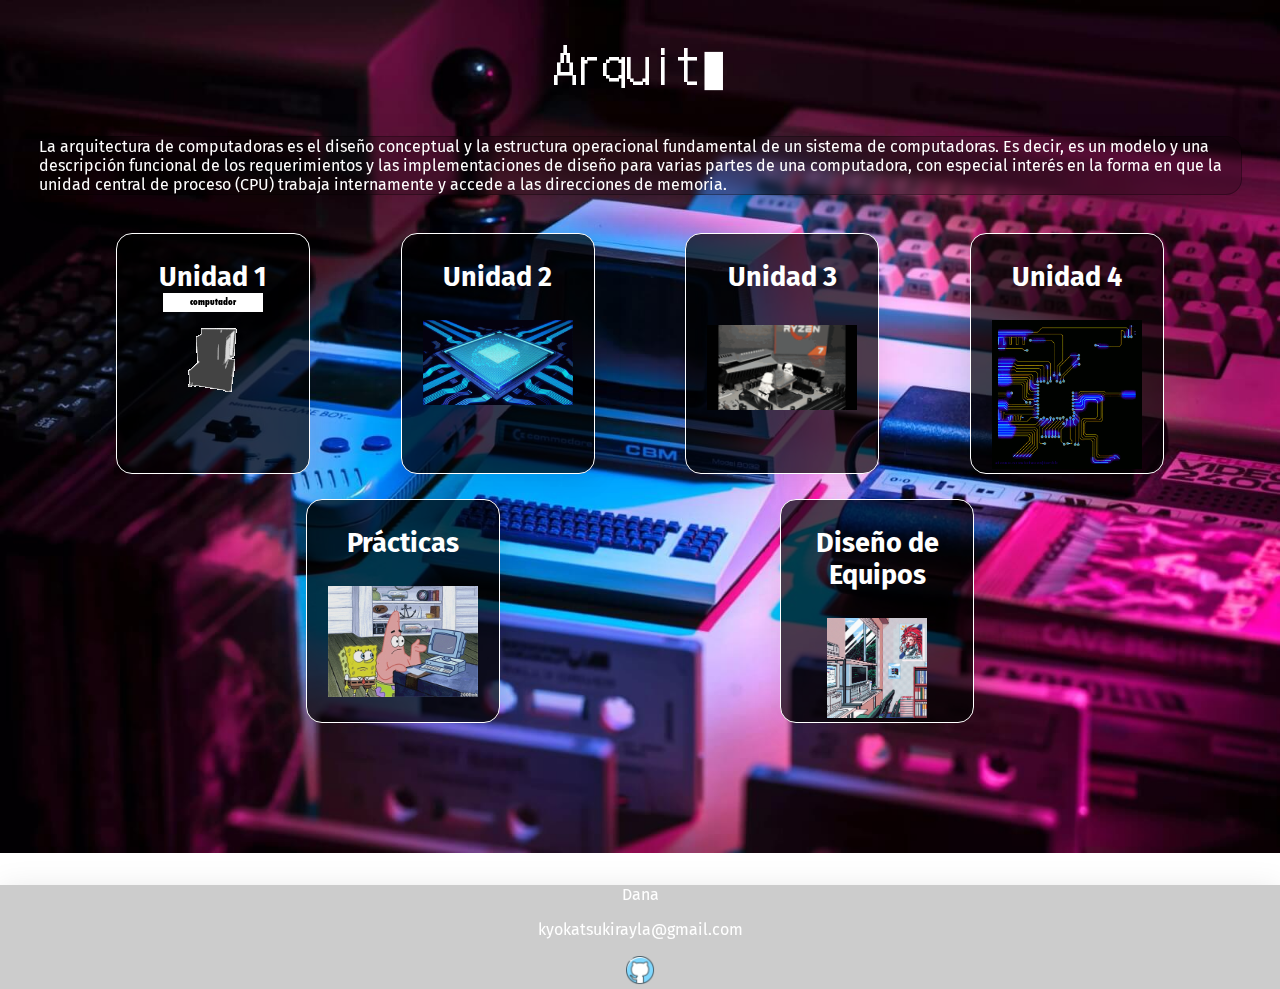
<file: index.html>
<!-- Esta es un página web para la materia de Arquitectura de computadoras que contendrá todos las unidades
    que se vieron en el curso
    Autor: Jorge Alberto Babun Muñoz-->
<!DOCTYPE html>
<html lang="es">
    <head>
        <meta charset="utf-8">
        <meta name="viewport" content="width=device-width, initial-scale=1.0"> 
        <title>Arquitectura de Computadoras</title>
        <link rel="manifest" crossorigin="use-credentials" href="site.webmanifest">
        <link rel="stylesheet" type="text/css" href="css/Style.css" media="screen">
        <link rel="preconnect" href="https://fonts.googleapis.com">
        <link rel="preconnect" href="https://fonts.gstatic.com" crossorigin>
        <link href="https://fonts.googleapis.com/css2?family=DotGothic16&family=Fira+Sans&family=Roboto&display=swap" rel="stylesheet">        
        <script src="js/script.js" defer> </script>
        <script src="https://ajax.googleapis.com/ajax/libs/jquery/3.6.3/jquery.min.js" defer></script>
        <link rel="apple-touch-icon" sizes="180x180" href="apple-touch-icon.png">
        <link rel="icon" type="image/png" sizes="32x32" href="favicon-32x32.png">
        <link rel="icon" type="image/png" sizes="16x16" href="favicon-16x16.png">
    </head>
    <body class="indexBg">
        <p class="websiteTitle" id="title">&emsp; </p>
        <p class="description">La arquitectura de computadoras es el diseño conceptual y la estructura operacional fundamental de un sistema de computadoras. Es decir, es un modelo y una descripción funcional de los requerimientos y las implementaciones de diseño para varias partes de una computadora, 
            con especial interés en la forma en que la unidad central de proceso (CPU) trabaja internamente y accede a las direcciones de memoria.  </p>
        <div class="flex-container" id="flexUn">
            <div class="unidad" onclick="location.href='html/unidad1.html'">
                <p class="subtitle">
                Unidad 1 <br>
                <img src="media/gif/computer-computador.gif">
            </div>
            <div class="unidad" onclick="location.href='html/unidad2.html'">
                <p class="subtitle">
                Unidad 2 <br>
                </p>
                <img src="media/gif/neuromorphic-chip-market.gif" width="150vw">
            </div>
            <div class="unidad" onclick="location.href='html/unidad3.html'">
                <p class="subtitle">
                Unidad 3 <br> <br>
                <img src="media/gif/ryzen-installing-lego.gif" width="150vw">
                </p>
            </div>
            <div class="unidad" onclick="location.href='html/unidad4.html'">
                <p class="subtitle">
                Unidad 4 
                </p>
                <img src="media/gif/giphy.gif" width="150vw">
            </div>
        </div>
        <div class="flex-container" id="flexUn">
            <div class="unidad" onclick="location.href='html/practicas.html'">
                <p class="subtitle">
                Prácticas
                </p>
                <img src="media/gif/giphy2.gif" width="150vw">
            </div>
            <div class="unidad" onclick="location.href='html/diseñoEq.html'">
                <p class="subtitle">
                Diseño de Equipos
                </p>
                <img src="media/gif/retrowave-retro.gif" width="100vw">
            </div>
        </div>
        <footer>
            <div class="footer"> 
                <p> Dana</p>
                <p> kyokatsukirayla@gmail.com</p>
                <img src="media/img/github.png" width="30vw" onclick="document.location.href='https://github.com/miubatwired'" style="cursor: pointer;">
            </div>
        </footer>
    </body>
</html>
</file>
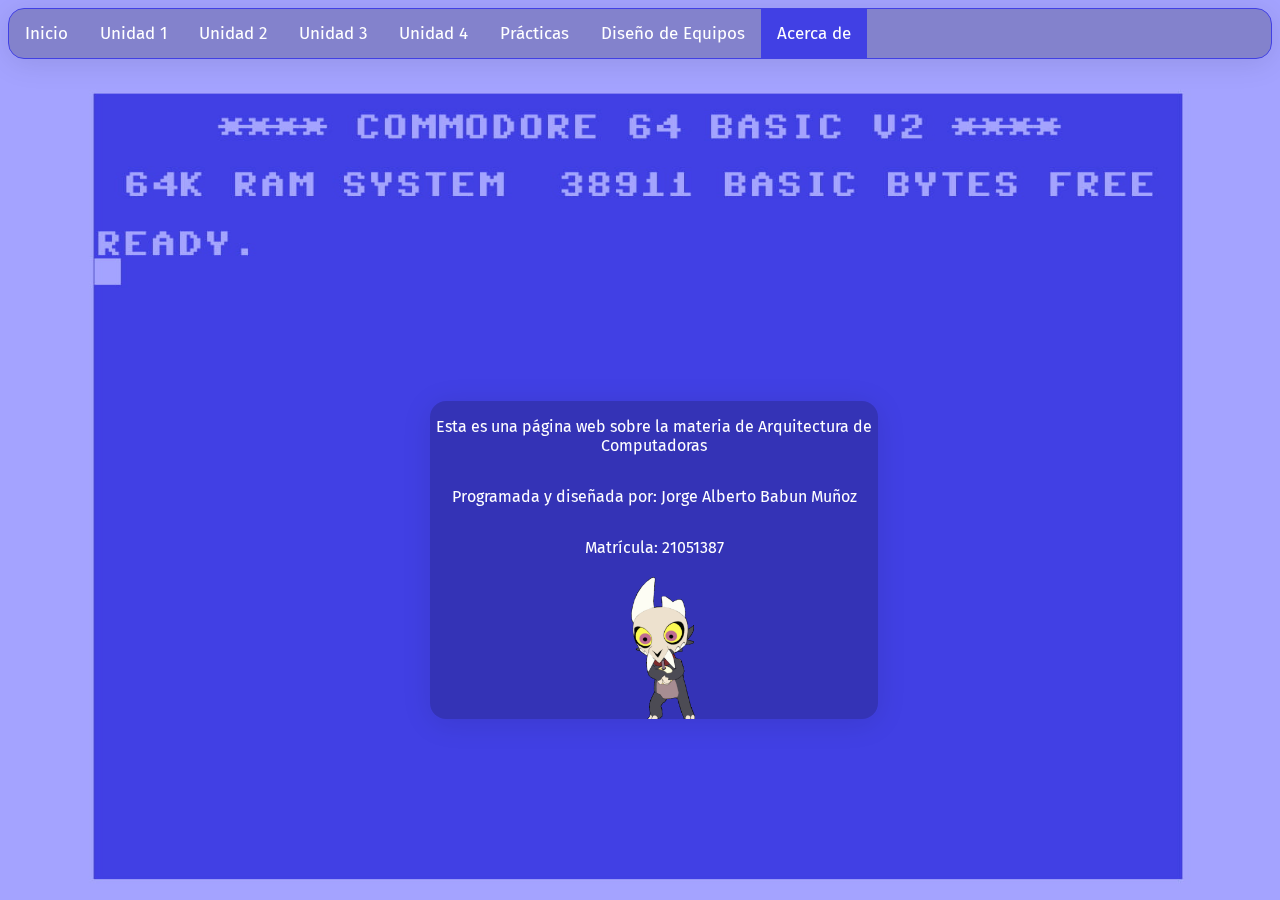
<file: html/about.html>
<!-- -->
<!DOCTYPE html>
<html>
    <head>
        <meta charset="UTF-8">
        <title> Unidad 3</title>
        <meta name="viewport" content="width=device-width, initial-scale=1.0">
        <link rel="stylesheet" type="text/css" href="../css/Style.css" media="screen">
        <link rel="stylesheet" href="https://cdnjs.cloudflare.com/ajax/libs/font-awesome/4.7.0/css/font-awesome.min.css">
        <link rel="preload" href="/media/img/Robo-Advisors2.jpg" as="image" fetchpriority="high">
        <link rel="prefetch" href="/media/img/Robo-Advisors.jpg" as="image" fetchpriority="high">
        <link rel="preconnect" href="https://fonts.googleapis.com">
        <link rel="preconnect" href="https://fonts.gstatic.com" crossorigin>
        <link href="https://fonts.googleapis.com/css2?family=Fira+Sans&family=IBM+Plex+Sans&display=swap" rel="stylesheet">
        <script src="https://ajax.googleapis.com/ajax/libs/jquery/3.6.3/jquery.min.js" defer></script>
        <script src="../js/script.js" defer> </script>
        <link rel="apple-touch-icon" sizes="180x180" href="/apple-touch-icon.png">
        <link rel="icon" type="image/png" sizes="32x32" href="/favicon-32x32.png">
        <link rel="icon" type="image/png" sizes="16x16" href="/favicon-16x16.png">
        <link rel="manifest" href="/site.webmanifest">
    </head>
    <body class="aboutBg">
        <!-- Barra de navegación-->
        <div class="topnav2" id="myTopnav">
            <a href="../index.html">Inicio</a>
            <a href="../html/unidad1.html">Unidad 1</a>
            <a href="../html/unidad2.html">Unidad 2</a>
            <a href="../html/unidad3.html">Unidad 3</a>
            <a href="../html/unidad4.html"> Unidad 4 </a>
            <a href="../html/practicas.html"> Prácticas </a>
            <a href="../html/diseñoEq.html"> Diseño de Equipos</a>
            <a class="active"> Acerca de</a>
            <a href="javascript:void(0);" class="icon" onclick="changeTopnav2()">
                <i class="fa fa-bars"></i>
            </a>
        </div>
        <div class="about">
            <p> Esta es una página web sobre la materia de Arquitectura de Computadoras</p>
            <p> Programada y diseñada por: Jorge Alberto Babun Muñoz</p>
            <p> Matrícula: 21051387</p>
            <img src="../media/img/funny-owl-house.gif" style="width:10vw;">
        </div>
    </body>
</html>
</file>
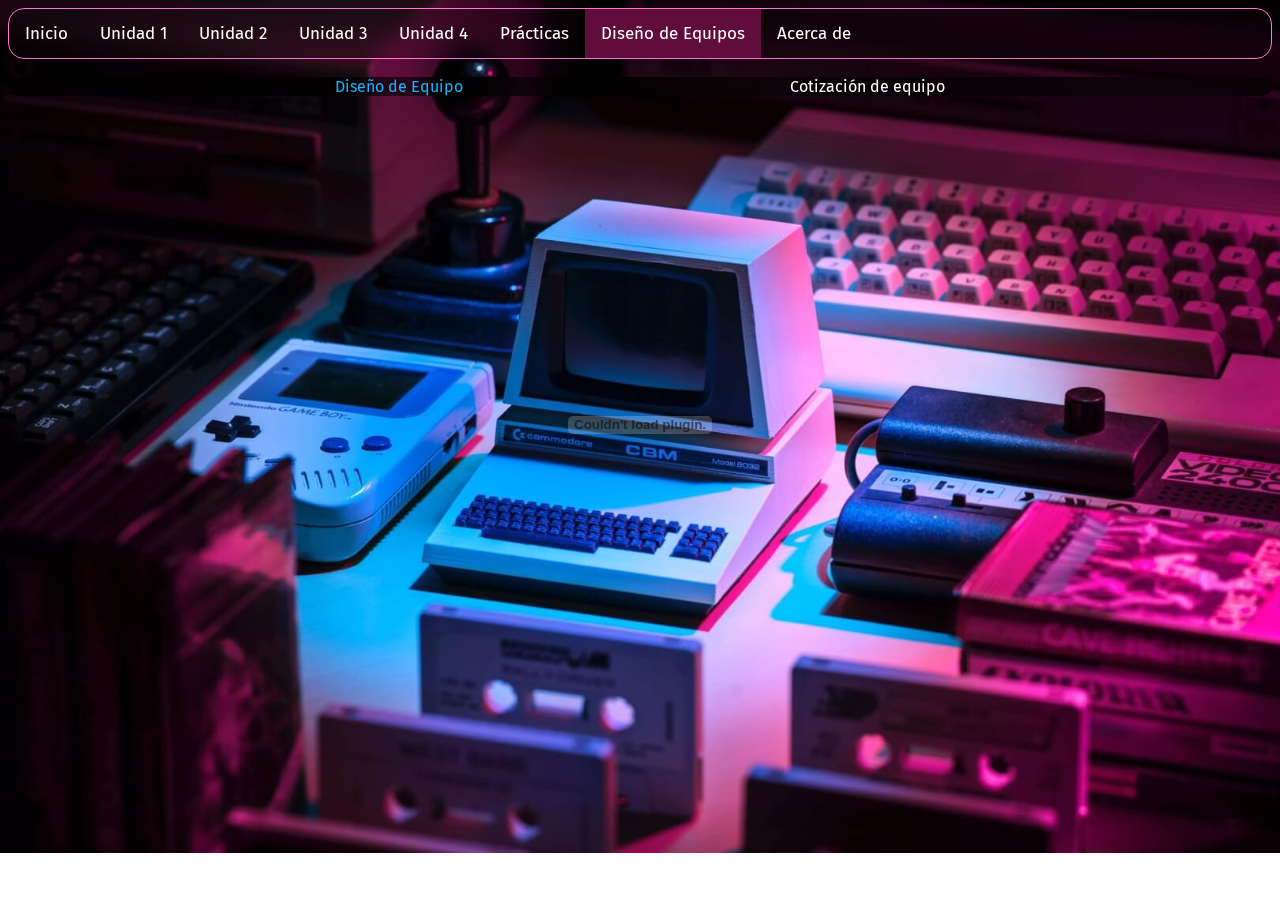
<file: html/diseñoEq.html>
<!-- -->
<!DOCTYPE html>
<html>
    <head>
        <meta charset="UTF-8">
        <title> Unidad 3</title>
        <meta name="viewport" content="width=device-width, initial-scale=1.0">
        <link rel="stylesheet" type="text/css" href="../css/Style.css" media="screen">
        <link rel="stylesheet" href="https://cdnjs.cloudflare.com/ajax/libs/font-awesome/4.7.0/css/font-awesome.min.css">
        <link rel="preload" href="/media/img/Robo-Advisors2.jpg" as="image" fetchpriority="high">
        <link rel="prefetch" href="/media/img/Robo-Advisors.jpg" as="image" fetchpriority="high">
        <link rel="preconnect" href="https://fonts.googleapis.com">
        <link rel="preconnect" href="https://fonts.gstatic.com" crossorigin>
        <link href="https://fonts.googleapis.com/css2?family=Fira+Sans&family=IBM+Plex+Sans&display=swap" rel="stylesheet">
        <script src="https://ajax.googleapis.com/ajax/libs/jquery/3.6.3/jquery.min.js" defer></script>
        <script src="../js/script.js" defer> </script>
        <link rel="apple-touch-icon" sizes="180x180" href="/apple-touch-icon.png">
        <link rel="icon" type="image/png" sizes="32x32" href="/favicon-32x32.png">
        <link rel="icon" type="image/png" sizes="16x16" href="/favicon-16x16.png">
        <link rel="manifest" href="/site.webmanifest">
    </head>
    <body class="contentBg">
        <!-- Barra de navegación-->
        <div class="topnav" id="myTopnav">
            <a href="../index.html">Inicio</a>
            <a href="../html/unidad1.html">Unidad 1</a>
            <a href="../html/unidad2.html">Unidad 2</a>
            <a href="../html/diseñoEq.html">Unidad 3</a>
            <a href="../html/unidad4.html"> Unidad 4 </a>
            <a href="../html/practicas.html"> Prácticas </a>
            <a class="active"> Diseño de Equipos</a>
            <a href="../html/about.html"> Acerca de</a>
            <a href="javascript:void(0);" class="icon" onclick="changeTopnav()">
                <i class="fa fa-bars"></i>
            </a>
        </div>
        <!-- Div que separa el indice y el texto-->
        <div class="navPracticas" id="practicasNav">
            <a class="activePract" onclick="setPractica(4);"> Diseño de Equipo </a>
            <a onclick="setPractica(5);">Cotización de equipo</a>
        </div>
        <div class="pdf"> 
            <embed type="application/pdf" src=
            "../pdf/Diseño de computadoras.pdf"
            width="1080px"
            height="630px" id="pdf">
            </embed>
        </div>
    </body>
</html>
</file>
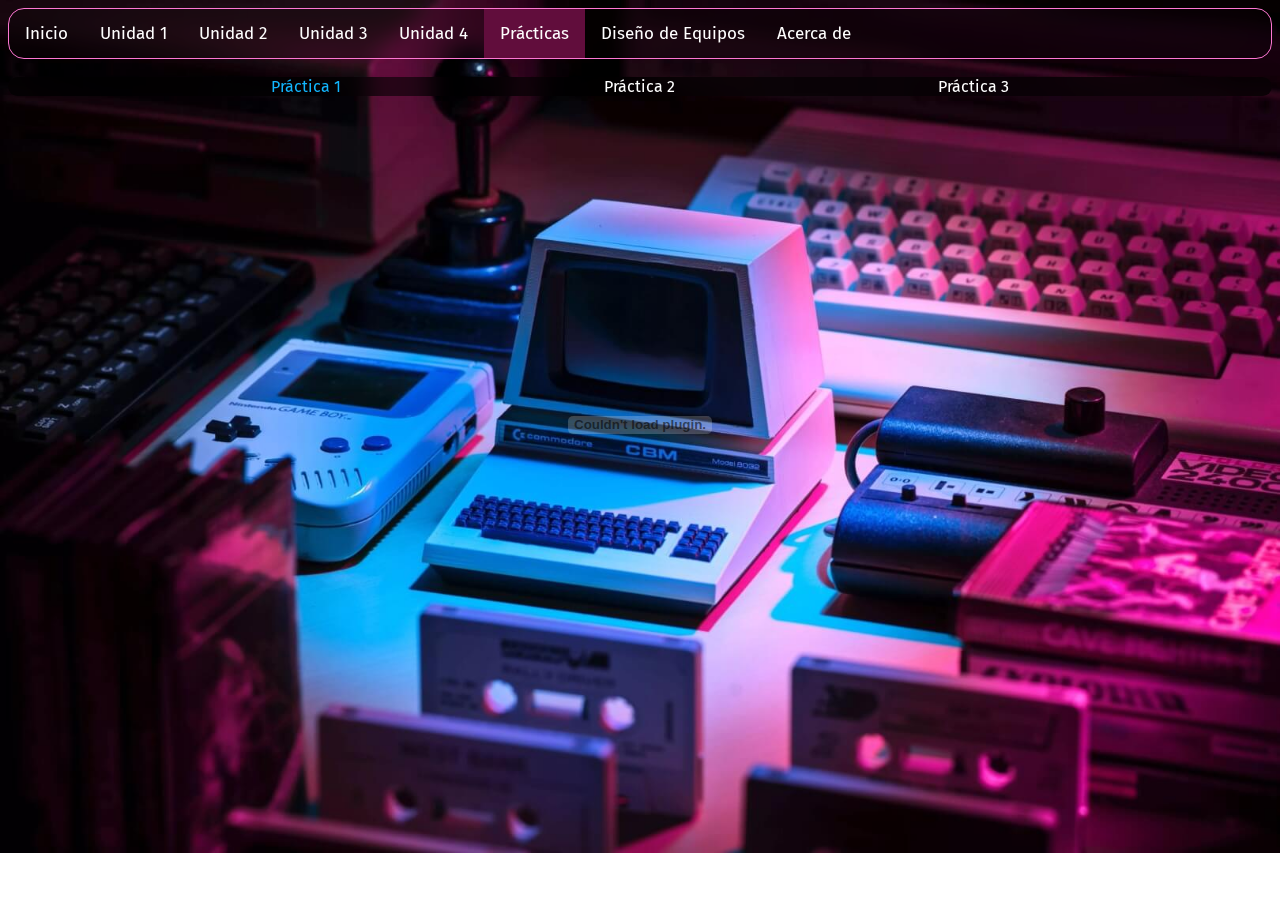
<file: html/practicas.html>
<!-- Este es un documento HTML que contendrá las prácticas que se hicieron de Arquitectura de Computadoras-->
<html>
    <head>
        <meta charset="UTF-8">
        <title> Unidad 3</title>
        <meta name="viewport" content="width=device-width, initial-scale=1.0">
        <link rel="stylesheet" type="text/css" href="../css/Style.css" media="screen">
        <link rel="stylesheet" href="https://cdnjs.cloudflare.com/ajax/libs/font-awesome/4.7.0/css/font-awesome.min.css">
        <link rel="preload" href="/media/img/Robo-Advisors2.jpg" as="image" fetchpriority="high">
        <link rel="prefetch" href="/media/img/Robo-Advisors.jpg" as="image" fetchpriority="high">
        <link rel="preconnect" href="https://fonts.googleapis.com">
        <link rel="preconnect" href="https://fonts.gstatic.com" crossorigin>
        <link href="https://fonts.googleapis.com/css2?family=Fira+Sans&family=IBM+Plex+Sans&display=swap" rel="stylesheet">
        <script src="https://ajax.googleapis.com/ajax/libs/jquery/3.6.3/jquery.min.js" defer></script>
        <script src="../js/script.js" defer> </script>
        <link rel="apple-touch-icon" sizes="180x180" href="/apple-touch-icon.png">
        <link rel="icon" type="image/png" sizes="32x32" href="/favicon-32x32.png">
        <link rel="icon" type="image/png" sizes="16x16" href="/favicon-16x16.png">
        <link rel="manifest" href="/site.webmanifest">
    </head>
    <body class="contentBg">
        <!-- Barra de navegación-->
        <div class="topnav" id="myTopnav">
            <a href="../index.html">Inicio</a>
            <a href="../html/unidad1.html">Unidad 1</a>
            <a href="../html/unidad2.html">Unidad 2</a>
            <a href="../html/unidad3.html">Unidad 3</a>
            <a href="../html/unidad4.html"> Unidad 4 </a>
            <a class="active"> Prácticas </a>
            <a href="../html/diseñoEq.html"> Diseño de Equipos</a>
            <a href="../html/about.html"> Acerca de</a>
            <a href="javascript:void(0);" class="icon" onclick="changeTopnav()">
                <i class="fa fa-bars"></i>
            </a>
        </div>
        <div class="navPracticas" id="practicasNav">
            <a class="activePract" onclick="setPractica(1);">Práctica 1</a>
            <a onclick="setPractica(2);">Práctica 2</a>
            <a onclick="setPractica(3);">Práctica 3</a>
        </div>
        <div class="pdf"> 
            <embed type="application/pdf" src=
            "../pdf/Arquitectura de Computadoras.pdf"
            width="1080px"
            height="630px" id="pdf">
            </embed>
        </div>
    </body>
</html>
</file>
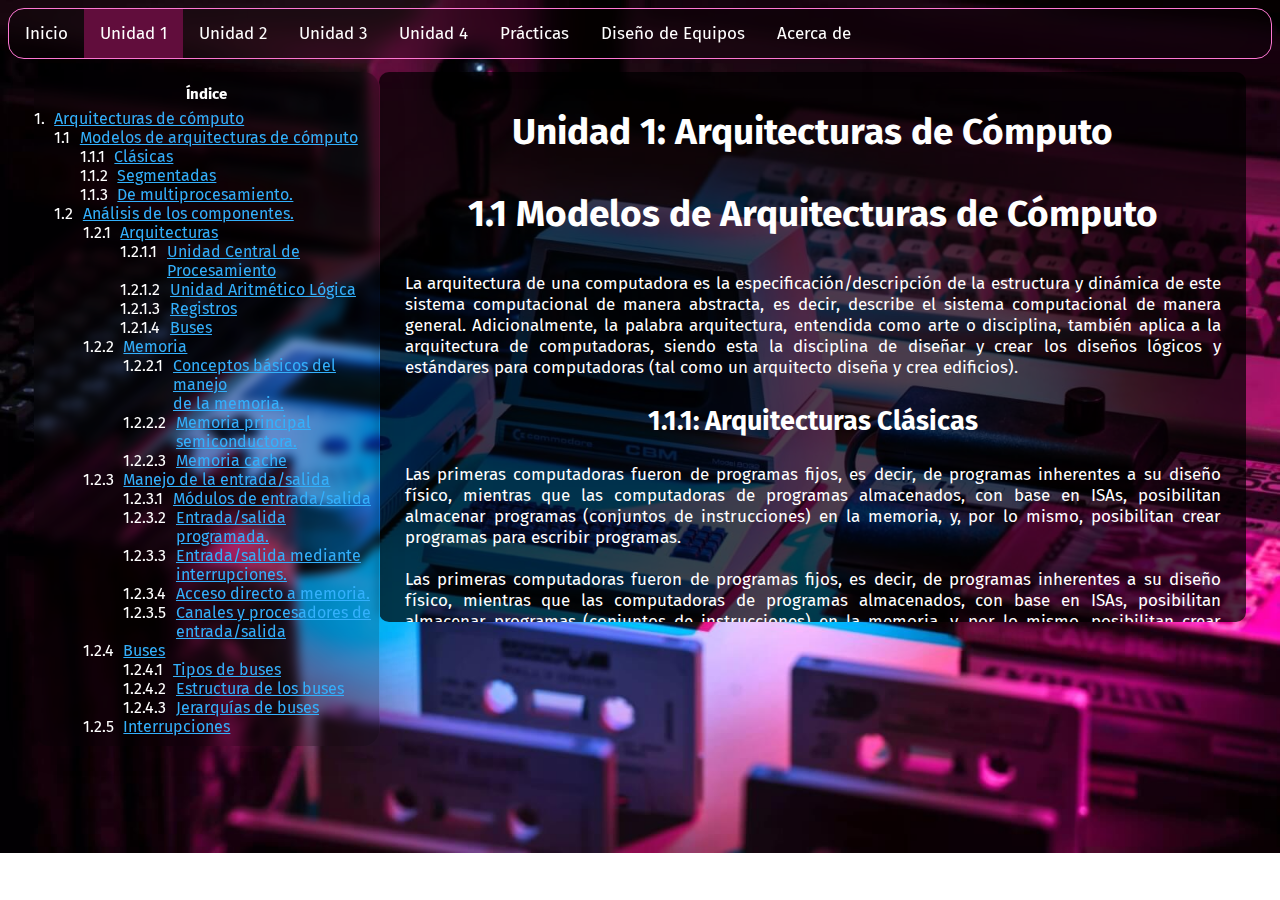
<file: html/unidad1.html>
<!-- -->
<!DOCTYPE html>
<html lang="es">
    <head>
        <meta charset="UTF-8">
        <title> Unidad 1</title>
        <meta name="viewport" content="width=device-width, initial-scale=1.0">
        <link rel="stylesheet" type="text/css" href="../css/Style.css" media="screen">
        <link rel="stylesheet" href="https://cdnjs.cloudflare.com/ajax/libs/font-awesome/4.7.0/css/font-awesome.min.css">
        <link rel="preconnect" href="https://fonts.googleapis.com">
        <link rel="preconnect" href="https://fonts.gstatic.com" crossorigin>
        <link href="https://fonts.googleapis.com/css2?family=DotGothic16&family=Fira+Sans&display=swap" rel="stylesheet">
        <script src="https://ajax.googleapis.com/ajax/libs/jquery/3.6.3/jquery.min.js" defer></script>
        <script src="../js/script.js" defer> </script>
        <link rel="apple-touch-icon" sizes="180x180" href="/apple-touch-icon.png">
        <link rel="icon" type="image/png" sizes="32x32" href="/favicon-32x32.png">
        <link rel="icon" type="image/png" sizes="16x16" href="/favicon-16x16.png">
        <link rel="manifest" href="/site.webmanifest">
    </head>
    <body class="contentBg">
        <!-- Barra de navegación-->
        <header>
            <div class="topnav" id="myTopnav">
                <a href="../index.html">Inicio</a>
                <a class="active">Unidad 1</a>
                <a href="../html/unidad2.html">Unidad 2</a>
                <a href="../html/unidad3.html">Unidad 3</a>
                <a href="../html/unidad4.html"> Unidad 4 </a>
                <a href="../html/practicas.html"> Prácticas </a>
                <a href="../html/diseñoEq.html"> Diseño de Equipos</a>
                <a href="../html/about.html"> Acerca de</a>
                <a href="javascript:void(0);" class="icon" onclick="changeTopnav()">
                    <i class="fa fa-bars"></i>
                </a>
            </div>
        </header>
        <!-- Div que separa el indice y el texto-->
        <div class="flex-TextContainer" id="flex">
            <div class="contentIndex" id="contentIndex">
                <div class="banner" id="banner"> 
                    <button class="hide" type="button" onclick="hide()" id="hide">Ocultar</button>
                    <p class="indexTitle" id="title"> Índice </p>
                </div>
                <div id="index">
                    <ol>
                        <li><a href="#tqmTheOwlHouse" onclick="document.getElementById('info').scrollTop = 0"> Arquitecturas de cómputo </a>
                            <ol>
                                <li> <a href="#modelos"> Modelos de arquitecturas de cómputo</a>
                                    <ol>
                                        <li> <a href="#clasicas"> Clásicas </a> </li>
                                        <li> <a href="#segment"> Segmentadas </a> </li>
                                        <li> <a href="#multipro"> De multiprocesamiento. </a> </li>
                                    </ol>
                                </li>
                                <li><a href="#analisis">Análisis de los componentes.</a>
                                    <ol>
                                        <li>
                                            <a href="#arqui">Arquitecturas</a>
                                            <ol>
                                                <li> <a href="#cpu">Unidad Central de Procesamiento</a> </li>
                                                <li> <a href="#alu"> Unidad Aritmético Lógica </a> </li>
                                                <li> <a href="#registros">Registros</a> </li>
                                                <li> <a href="#buses">Buses </a> </li>
                                            </ol>
                                        </li>
                                        <li>
                                            <a href="#memoria">Memoria </a>
                                            <ol>
                                                <li><a href="#conceptos">Conceptos básicos del manejo <br>
                                                    de la memoria.</a> </li>
                                                <li><a href="#semicon">Memoria principal
                                                    semiconductora. </a></li>
                                                <li><a href="#cache">Memoria cache</a></li>
                                            </ol>
                                        </li>
                                        <li>
                                            <a href="#io">Manejo de la entrada/salida</a>
                                            <ol>
                                                <li><a href="#modes">Módulos de entrada/salida</a></li>
                                                <li><a href="#ioprogr">Entrada/salida programada.</a> </li>
                                                <li><a href="#ioint">Entrada/salida mediante interrupciones.</a></li>
                                                <li><a href="#memacc">Acceso directo a memoria.</a></li>
                                                <li><a href="#canes">Canales y procesadores de entrada/salida</a></li>
                                            </ol>
                                        </li>
                                        <li>
                                            <a href="#buses4">Buses</a>
                                            <ol>
                                                <li><a href="#tipbus">Tipos de buses</a></li>
                                                <li><a href="#esbus">Estructura de los buses</a></li>
                                                <li><a href="#jerbus">Jerarquías de buses</a></li>
                                            </ol>
                                        </li>
                                        <li>
                                            <a href="#inter">Interrupciones</a>
                                        </li>
                                    </ol>
                                </li>
                            </ol>
                        </li>
                    </ol>
                </div>
            </div>
            <div class="info" id="info">
                <p class="title" id="arquicomp">Unidad 1: Arquitecturas de Cómputo</p>
                <p class="title" id="modelos"> 1.1 Modelos de Arquitecturas de Cómputo</p>
                <p class="text">
                    La arquitectura de una computadora es la especificación/descripción de la estructura y dinámica de
                    este sistema computacional de manera abstracta, es decir, describe el sistema computacional de manera
                    general. Adicionalmente, la palabra arquitectura, entendida como arte o disciplina, también aplica a la arquitectura de
                    computadoras, siendo esta la disciplina de diseñar y crear los diseños lógicos y estándares para computadoras (tal
                    como un arquitecto diseña y crea edificios).
                </p>
                <p class="subtitle" id="clasicas">1.1.1: Arquitecturas Clásicas </p>
                <p class="text">
                    Las primeras computadoras fueron de programas fijos, es decir, de programas inherentes a su diseño 
                    físico, mientras que las computadoras de programas almacenados, con base en ISAs, posibilitan almacenar programas (conjuntos de instrucciones) en la memoria, y,
                    por lo mismo, posibilitan crear programas para escribir programas. <br><br>
                    Las primeras computadoras fueron de programas fijos, es decir, de programas inherentes
                    a su diseño físico, mientras que las computadoras de programas almacenados, con base
                    en ISAs, posibilitan almacenar programas (conjuntos de instrucciones) en la memoria, y,
                    por lo mismo, posibilitan crear programas para escribir programas.
                </p>
                <p class="subsubtitle"> Arquitectura Von Neumann </p>
                <p class="text">
                    Es una arquitectura de computadoras que consiste en una unidad de procesamiento (abarca a la UC, la ALU y los registros
                    de procesador), una unidad de control (que abarca al registro de instrucciones y al contador de programas), memoria,
                    almacenamiento, y mecanismos de entrada/salida. <br> <br>
                    La característica distintiva es que la memoria, la cual es de acceso aleatorio, puede almacenar instrucciones y
                    datos, haciendo cualquier implementación de esta arquitectura una computadora de programas almacenados.
                </p>
                <img class="centeredPhotoWhite" src="../media/img/unidad1/Von_Neumann_Architecture.svg.png" alt="Ejemplificación de la arquitectura Von Neumann">
                <p class="text">
                    <b>El cuello de botella de Von-Neumann: </b> <br>
                    Por compartir un mismo bus para los datos y las instrucciones, las computadoras que
                    siguen este modelo demuestran una limitación en la tasa de transferencia de datos entre el CPU y la memoria. Por lo
                    mismo, aunque mejore la memoria y el procesador de las computadoras, este cuello de botella limitará la velocidad de
                    procesamiento.
                </p>
                <img class="centeredPhoto" src="../media/img/unidad1/cuello-de-botella-1024x323-1.png" alt="Imagen que muestra una analogía de lo que pasa en un cuello de botella, 
                es una foto de una botella en la que hay tres líneas de datos pero por la boca de la botella sólo puede salir una línea">
                <p class="text">
                    <b> Soluciones: </b>
                </p>
                <ul>
                    <li>Proveer cache entre el CPU y la memoria principal (de manera que no se tienen que extraer los datos en cuestión de la memoria). </li>
                    <li>Utilizar arquitecturas de múltiples buses y cachés especializados para instrucciones y para datos. </li>
                    <li>Estrechar al CPU y a la memoria mediante chips de sistemas integrados. </li>
                </ul>
                <p class="subsubtitle"> Arquitectura Harvard </p>
                <p class="text"> 
                    Es una arquitectura de computadoras similar a la Von-Neumann pero con secciones de memoria independientes para las instrucciones y los datos de la
                    computadora, lo cual implica buses independientes correspondientemente. La versión modificada de esta arquitectura es la que actualmente domina el mercado.
                </p>
                <img class="centeredPhotoWhite" src="../media/img/unidad1/harvard.png" alt="Ejemplificación de la arquitectura harvard">
                <img class="centeredPhotoWhite" src="../media/img/unidad1/362px-Harvard_architecture.svg.png" alt="Ejemplificación de la arquitectura harvard">
                <p class="text">
                    <b>Caché: </b> <br> <br>
                    El acceso paralelo a instrucciones y datos en memoria puede potenciarse mediante caché de CPU.
                    En esta arquitectura, la memoria caché del CPU está dividida en memoria caché de instrucciones y de datos.
                </p>
                <p class="subsubtitle"> Arquitectura Harvard Modificada</p>
                <p class="text">
                    Es la arquitectura de Harvard con la diferencia de que permite el acceso a las instrucciones como si estas estuvieran en la
                    memoria de datos. Aunque hay varios diseños modificados de la arquitectura de Harvard, en una en específico, se vuelven a juntar los espacios de direcciones de memoria pero
                    se conserva la independencia de las instrucciones y los datos al nivel del cache (estando este en un punto intermedio entre el CPU y la memoria). <br> <br>
                    De esta manera, la computadora puede actuar como una máquina Harvard original cuando ejecuta desde el cache y como una máquina von Neumann cuando ejecuta desde la memoria.
                </p>
                <p class="subtitle" id="segment">1.1.2: Arquitecturas Segmentadas </p>
                <p class="text">
                    Es una técnica de implementación por la cual se solapa la ejecución de múltiples instrucciones.Hoy día, la segmentación es la
                    técnica de implementación clave utilizada para hacer CPU rápidas. Consiste en la segmentación del procesador a lo que llamamos “pipeline”,
                    descomponiendo en etapas para poder procesar una instrucción diferente en cada una de ellas y trabajar con variables a la vez
                </p>
                <img class="centeredPhoto" src="../media/img/unidad1/segmentada.png" alt="Imagen que muestra una arquitectura segmentada">
                <p class="text">
                    La segmentación es como una línea de ensamblaje: cada etapa de la segmentación completa
                    una parte de la instrucción. Como en una línea de ensamblaje de automóviles, el trabajo que va
                    a realizar en una instrucción se descompone en partes más pequeñas, cada una de las cuales
                    necesita una fracción del tiempo necesario para completar la instrucción completa. Cada uno
                    de estos pasos se define como etapa de la segmentación o segmento. Las etapas están
                    conectadas, cada una a la siguiente, para formar una especie de cauce las instrucciones se
                    entran por un extremo, son procesadas a través de las etapas y salen por el otro extremo. <br> <br>
                    La productividad de la segmentación está determinada por la frecuencia con que una
                    instrucción salga del cauce. Como las etapas están conectadas entre sí, todas las etapas deben
                    estar listas para proceder al mismo tiempo. El tiempo requerido para desplazar una instrucción,
                    un paso, a lo largo del cauce es un ciclo máquina. La duración de un ciclo máquina está
                    determinada por el tiempo que necesita la etapa más lenta (porque todas las etapas progresan
                    a la vez). Con frecuencia, el ciclo máquina es un ciclo de reloj (a veces dos, o raramente más),
                    aunque el reloj puede tener múltiples fases.
                </p>
                <p class="subsubtitle">
                    Tipos de cauces:
                </p>
                <ul>
                    <li>Unifunción: ejecutan un único proceso.</li>
                    <li>Multifunción: pueden ejecutar varios procesos: </li>
                    <li>Estáticos: en un instante determinado sólo pueden ejecutar uno. </li>
                    <li>Dinámicos: pueden ejecutar simultáneamente varios procesos. </li>
                    <li>Lineal: a cada etapa sólo le puede seguir otra etapa concreta. </li>
                    <li>No lineal: se pueden establecer recorridos complejos de las etapas. </li>
                </ul>
                <p class="subsubtitle">Cosas a tener en cuenta: </p>
                <ul>
                    <li>La segmentación no ayuda en la realización de una única tarea, ayuda en la realización de una carga de trabajo </li>
                    <li>Se pueden realizar múltiples tareas simultáneamente utilizando diferentes recursos.  </li>
                    <li>La velocidad se incrementa si se aumenta el número de segmentos.  </li>
                    <li>La razón de segmentación está dada por el segmento más lento.  </li>
                </ul>
                <p class="subsubtitle">¿Qué lo hace tan fácil?</p>
                <ul>
                    <li>Todas las instrucciones son del mismo largo  </li>
                    <li>Pocos formatos de instrucciones  </li>
                    <li>Los operandos con memoria solo aparecen en las instrucciones de carga y almacena.  </li>
                </ul>
                <p class="subsubtitle">¿Qué lo hace tan difícil?</p>
                <p class="text">
                    Riesgos: Hay situaciones en la segmentación cuando la siguiente instrucción no se puede ejecutar en el próximo
                    ciclo de reloj. <br><br>
                    Hay tres riesgos:
                </p>
                <ul>
                    <li>Riesgos estructurales</li>
                    <li>Riesgos de control</li>
                    <li>Riesgos de datos </li>
                </ul>
                <p class="subtitle" id="multipro">1.1.3: De multiprocesamiento </p>
                <p class="text">
                    El multiprocesamiento es una tecnología que permite realizar múltiples tareas simultáneamente en un sistema informático. Esto se hace mediante el uso de
                    múltiples procesadores o núcleos de procesador que trabajan juntos para realizar tareas complejas. El multiprocesamiento se utiliza para mejorar el
                    rendimiento y la eficiencia en la realización de tareas, así como para manejar tareas grandes y complejas, como simulaciones de modelos, procesamiento de
                    grandes cantidades de datos y ejecución de aplicaciones con uso intensivo de gráficos. <br> <br>
                    Hay dos tipos principales de multiprocesamiento: multiprocesamiento simétrico (SMP) y multiprocesamiento asimétrico (AMP). En SMP, todos los procesadores son iguales y comparten la misma memoria y recursos, mientras
                    que en AMP, los procesadores tienen distintas capacidades y responsabilidades.
                </p>
                <p class="subsubtitle">SMP (Symmetric Multi-Processing)</p>
                <p class="text">
                    Es un tipo de arquitectura de computadoras donde dos o más unidades de procesamiento comparten una única memoria central.
                    Los sistemas SMP permiten que cualquier procesador trabaje en cualquier tarea sin importar su localización en memoria.
                    Cabe destacar que en esta clase de sistemas los distintos procesadores comparten el mismo bus de salida/entrada o ruta de datos.
                </p>
                <img class="centeredPhoto" src="../media/img/unidad1/smp.jpg" alt="Imagen que muestra un ejemplo de multiprocesamiento simétrico"> 
                <p class="text">
                    <b>Usos del SMP: </b> <br> <br>
                    El SMP es usado principalmente en entornos de cómputo muy demandantes de recursos. Estos son entornos que requieren un gran potencial de procesamiento para
                    ejecutar aplicaciones, tareas y procesos. Estos ambientes pueden incluir:
                </p>
                <ol class="default">
                    <li>Servidores: <br>
                        Los servidores a menudo utilizan el SMP para manejar grandes cantidades de tráfico de red y
                        solicitudes de usuarios simultáneamente. </li>
                    <li>Sistemas de bases de datos: <br>
                        Los sistemas de bases de datos a menudo utilizan sistemas SMP para mejorar el rendimiento y
                        la escalabilidad. </li>
                    <li>Aplicaciones de cálculo intensivo: <br>
                        Las aplicaciones que requieren muchos cálculos, como la simulación científica y la animación
                        3D, pueden aprovechar el sistema para completar las tareas más rápido </li>
                    <li>Sistemas de tiempo real: <br>
                        Los sistemas que deben responder a eventos en tiempo real, como los sistemas de control de
                        tráfico aéreo, a menudo utilizan el multiprocesamiento simétrico para asegurarse de que los
                        tiempos de respuesta sean adecuados. </li>
                </ol>
                <p class="text">
                    <b>Características: </b> 
                </p>
                <ul>
                    <li>Todos los procesadores tienen la misma prioridad. </li>
                    <li>La memoria compartida es el modo de comunicación entre los procesadores </li>
                    <li>Son complejos de manejar debido a que todas las unidades comparten la misma memoria y bus de datos </li>
                    <li>El rendimiento del sistema puede mejorar al agregar más procesadores, lo que lo hace escalable a medida
                        que las necesidades del sistema cambian. </li>
                    <li>A diferencia de los sistemas asimétricos donde la tarea es hecha por un procesador maestro, las tareas son
                        hechas individualmente por cada procesador </li>
                </ul>
                <p class="text">
                    <b>Ventajas: </b> 
                </p>
                <ul>
                    <li>Mejor rendimiento: El uso de múltiples procesadores para correr tareas
                        disminuye el tiempo para realizar una. </li>
                    <li>Fiabilidad: Si un procesador falla, el sistema no va a fallar. Sin embargo la
                        eficiencia se verá afectada. </li>
                    <li>Mejor relación costo-rendimiento: SMP es menos caro a largo plazo, esto
                        debido a que un sistema SPM comparten almacenamiento, fuentes de poder
                        y otros componentes. </li>
                    <li>Múltiples procesadores: Agilizan la carga al sistema. </li>
                </ul>
                <p class="text">
                    <b>Desventajas: </b> 
                </p>
                <ul>
                    <li>Gasto de memoria: Debido a que todos los procesadores utilizan la misma memoria se necesita una memoria lo suficientemente grande que soporte los procesadores. </li>
                    <li>Compatibilidad: Para que el SMP funcione el SO, programas y aplicaciones necesitan tener soporte a la arquitectura. </li>
                    <li>SO complicado: El SO maneja todos los procesadores en un sistema SMP. Esto significa que el uso y manejo del SO puede ser complicado, ya que necesita hacerse cargo de todos los procesadores mientras realiza las tareas. </li>
                </ul>
                <p class="subsubtitle">ASMP (Asymmetric Multi-Processing)</p>
                <p class="text">
                    Es un modelo de multiprocesamiento donde no todos los procesadores tienen la misma prioridad. Por ejemplo un sistema puede permitir que solo un
                    CPU ejecute código del sistema o puede permitir que solo un CPU se encargue de las operaciones I/O. El procesador encargado de
                    manejar la memoria es conocido como “procesador maestro” así utilizando un sistema maestro-esclavo.
                </p> 
                <img class="centeredPhoto" src="../media/img/unidad1/asmp.jpg" alt="Imagen que muestra un ejemplo de multi-procesamiento asimétrico">
                <p class="text">
                    <b>Usos del ASMP: </b>
                </p>
                <ol class="default">
                    <li>Sistemas embebidos: En sistemas embebidos, la eficiencia de energía y la optimización de costos son críticos, el MAP permite que algunos procesadores se especializan en tareas específicas para mejorar la eficiencia. </li>
                    <li>Sistemas de tiempo real: El AMP es adecuado para los sistemas de tiempo real, como los sistemas de control de tráfico aéreo, sistemas de navegación etc. </li>
                    <li>Sistemas de multimedia: Los sistemas de multimedia pueden utilizar el AMP para especializar los procesadores en tareas como la codificación de audio y video. </li>
                    <li>Sistemas de nube: El AMP es adecuado para sistemas de nube, donde se pueden asignar tareas específicas a diferentes procesadores para mejorar la escalabilidad y el rendimiento. </li>
                    <li>Sistemas de bases de datos: Los sistemas de bases de datos pueden utilizar el AMP para especializar algunos procesadores en tareas específicas, como el procesamiento de consultas y la gestión de transacciones. </li>
                </ol>
                <p class="text">
                    <b>Características </b>
                </p>
                <ul>
                    <li>Especialización de procesadores: En el AMP, los procesadores tienen su propia capacidad y “especialidad”, lo que permite que sean más eficientes en sus tareas. </li>
                    <li>Balanceo de carga: El SO equilibra la carga de trabajo entre los procesadores para garantizar un rendimiento óptimo. </li>
                    <li>Flexibilidad: Al tener ciertos procesadores para tareas específicas el sistema es más flexible a la hora de ejecutar tareas y puede responder mejor a cambios en la carga de trabajo. </li>
                    <li>Menor costo: Al utilizar procesadores con diferentes capacidades, el sistema puede ser más económico que un SMP ya que este requiere de procesadores iguales. </li>
                    <li>Mejor eficiencia: Al tener tareas especializadas los procesadores se logra una mejor eficiencia a la hora de ejecutar aplicaciones. </li>
                </ul>
                <p class="title" id="analisis"> 1.2 Análisis de los componentes</p>
                <p class="subtitle" id="arqui">1.2.1: Arquitecturas </p>
                <p class="text"> 
                    Arquitectura de computadoras. Es el diseño y la organización de un sistema para un equipo de cómputo.<br> <br>
                    Es un modelo y descripción de cada función, así como los requerimientos y las implementaciones de diseño para varias partes del equipo de cómputo. <br><br>
                    Principalmente enfocamos en la Unidad Central de Procesamiento lo conocemos como (CPU) el cual trabaja internamente y accede a las direcciones de memoria y a los sistemas de entrada salida, periféricos. <br> <br>
                    También suele definirse como la selección e interconexión de los componentes de hardware para crear computadoras según los requerimientos de funcionalidad, rendimiento y costo. <br><br>
                    El equipo de cómputo recibe y envía la información a través de los periféricos por medio de los canales de distribución o buses (cableado físico de interconexión).<br><br>
                    El CPU se encarga de procesar la información que le llega al equipo de cómputo. El intercambio de información se tiene que hacer con los periféricos y el CPU. <br><br>
                    Todas aquellas unidades de un sistema exceptuando el CPU se denomina periférico, por lo que el equipo de cómputo
                    tiene dos partes bien diferenciadas, que son: el CPU (se encarga de ejecutar programas y que está compuesta por la memoria principal, la (ALU) Unidad Aritmética Lógica y la (UC) unidad de control) y los periféricos (que pueden ser de
                    entrada, salida, entrada-salida y las interconexiones). <br> <br>
                </p>
                <p class="subsubtitle" id="cpu"> <b>1.2.1.1 Unidad Central de Procesamiento (CPU)</b></p>
                <p class="text">
                    A grandes rasgos, controla el funcionamiento del computador y lleva a cabo sus funciones de procesamiento de datos. Frecuentemente se le llama simplemente procesador. <br><br>
                    <i>Funciones esenciales de la CPU: </i>
                </p>
                <ul>
                    <li>Captar instrucción: el procesador lee una instrucción de la memoria (registro, caché o memoria principal). </li>
                    <li>Interpretar instrucción: la instrucción se decodifica para determinar qué acción es necesaria. </li>
                    <li>Captar datos: la ejecución de una instrucción puede exigir leer datos de la memoria o de un módulo de E/S. </li>
                    <li>Procesar datos: la ejecución de una instrucción puede exigir llevar a cabo alguna operación aritmética o lógica con los datos. </li>
                    <li>Escribir datos: los resultados de una ejecución pueden exigir escribir datos en la memoria o en un módulo de E/S. </li>
                </ul>
                <p class="text">
                    Para que el procesador cumpla sus funciones, necesita almacenar datos temporalmente de forma que recuerde la última instrucción para ir a la siguiente, de aquí surgen los registros.
                </p>
                <img class="centeredPhoto" src="../media/img/unidad1/cpu.webp" alt="Imagen de una CPU">
                <p class="subsubtitle" id="alu"><b>1.2.1.2 Unidad Aritmético Lógica</b></p>
                <p class="text">
                    La ALU es la parte del computador que realiza las operaciones aritméticas y lógicas con los datos. El resto de los elementos del computador (unidad de control, registros, memoria, E/S) están principalmente para suministrar datos a la ALU. <br><br>
                    Por mucho, los circuitos electrónicos más complejos son los que están construidos dentro de los chips de microprocesadores modernos. Por lo tanto, estos procesadores tienen dentro de ellos un ALU muy complejo y potente. De hecho, un microprocesador moderno (y los mainframes) 
                    puede tener múltiples núcleos, cada núcleo con múltiples unidades de ejecución, cada una de ellas con múltiples ALU. <br> <br>
                    La ALU se compone básicamente de: Circuito Operacional, Registros de Entradas, Registro Acumulador y un Registro de Estados, conjunto de registros que hacen posible la realización de cada una de las operaciones.
                    La mayoría de las acciones de la computadora son realizadas por la ALU. La ALU toma datos de los registros del procesador. Estos datos son procesados y los resultados de esta operación se almacenan en los registros de salida de la ALU. Otros mecanismos mueven datos entre estos registros y la memoria. <br> <br>
                    Una unidad de control controla a la ALU, al ajustar los circuitos que le señala a la ALU qué operaciones realizar.
                </p>
                <figure id="figuraPNG">
                    <img class="centeredPhotoWhite" src="../media/img/unidad1/1024px-ALU_symbol.svg.png" alt="Imagen que muestra un símbolo del ALU para dos operandos">
                    <figcaption id="alulabel">Un típico símbolo esquemático para una ALU: A y B son operandos; R es la salida; F es la entrada de la unidad de control; D es un estado de la salida.</figcaption>
                </figure>
                <p class="subsubtitle" id="registros">
                    <b>1.2.1.3 Registros </b> <br><br>
                </p>
                <ul>
                    <li>Los registros son las memorias más cercanas al procesador, son de acceso rápido y disponen de poca capacidad.  </li>
                    <li>Almacenan datos, comandos, instrucciones, entre otros. </li>
                    <li>Los registros se miden en bits (entre 4 y 64). </li>
                </ul>
                <p class="subsubtitle" id="buses">
                    <b>1.2.1.4 Buses </b> <br><br>
                </p>
                <p class="text">
                    Un computador está constituido por un conjunto de unidades o módulos de tres tipos elementales:
                </p>
                <ul>
                    <li>Procesador</li>
                    <li>Memoria</li>
                    <li>Entrada y Salida (E/S) </li>
                </ul>
                <p class="text">
                    Para que estos módulos trabajen en conjunto necesitan de algo llamado estructuras de interconexión. <br> <br>
                    El módulo de memoria se compone por palabras (entidades de bits) de una misma longitud que pueden representar números, instrucciones u otras cosas. Los módulos de E/S pueden leer y escribir datos con un dispositivo externo a través de una interfaz llamada puerto.
                    El módulo del procesador lee instrucciones y datos y escribe datos una vez procesados.
                    Las estructuras de interconexión se encargan de la comunicación de lectura y escritura entre estos tres módulos, las estructuras más usadas con diferencia son los buses, los cuales se comunican a través de varias líneas que transmiten señales binarias, así pues, un dato de 8 bits se transmite a través de 8 líneas.
                </p>
                <p class="subtitle" id="memoria">1.2.2 Memoria </p>
                <p class="text">
                    En informática, la memoria es el dispositivo que retiene, memoriza o almacena datos informáticos durante algún periodo de tiempo. La memoria proporciona una de las principales funciones de la computación moderna: el almacenamiento de información y conocimiento.
                </p>
                <p class="subsubtitle" id="conceptos">1.2.2.1 Conceptos básicos del manejo de la memoria. </p>
                <p class="text">
                    Es un dispositivo qué puede almacenar dos tipos de valores estables en un periodo de tiempo Un dispositivo capaz de almacenar 1 bit se le conoce cómo celda basica de memoria Un dispositivo de memoria son un conjunto de celdas y circuitos asociados. <br> <br>
                    Él número de bits qué puede almacenar cada localidad se le conoce cómo ancho de la palabra y contiene un decodificador de direcciones.
                </p>
                <p class="subsubtitle" id="semicon">1.2.2.2 Memoria principal semiconductora</p>
                <p class="text">
                    En décadas pasadas se utilizaban núcleos de ferromagneticos (core) aunque hoy en día se utilizan de manera universal el uso de chips semiconductores.
                </p>
                <img class="centeredPhoto" src="../media/img/unidad1/mem.png" alt="Imagen que muestra los tipos de memoria"> 
                <p class="text">
                    <b>Ram (Random Access Memory) </b> <br><br>
                    Memoria volátil la cual tiene la capacidad de leer y escribir datos de manera rápida Siempre debe de tener una fuente de poder, sí no los datos almacenados se perderán. Se divide en memoria dinámica DRAM y memoria estatica (SRAM).
                </p>
                <p class="text">
                    <b>ROM (Read Only Memory)</b><br><br>
                    Contiene un patrón de datos permanentes. No se puede escribir en ella. Existen modelos de rom programables PROM cómo los EPROM y los EEPROM En las últimas dos décadas la memoria flash se ha hecho altamente popular en memorias USB, memorias de BIOS y Unidades de Estado sólido.
                </p>
                <p class="subsubtitle" id="cache">1.2.2.3 Memoria caché</p>
                <p class="text">
                    Memoria de acceso rápido qué sirve de buffer entre él procesador y la memoria principal utilizada para reducir el tiempo de espera del procesador para leer los datos más usados o recientes qué se necesitan en el momento. Es una copia de la información qué se usó en cada proceso qué ha hecho el procesador.
                </p>
                <img class="centeredPhoto" src="../media/img/unidad1/cache.jpg" alt="Imagen que muestra la relación de la caché con el CPU y la memoria principal"> 
                <p class="subtitle" id="io">1.2.3 Manejo de la entrada/salida </p>
                <p class="text">
                    Una computadora no puede estar formada solo por un CPU y una memoria, para darle alguna utilidad debe de comunicarse con el mundo exterior a través del subsistema de entrada/salida (I/O input/output).
                    <br>La misión principal del subsistema de E/S es adaptar los dispositivos externos antes de conectarlos al bus del sistema.<br>
                </p>
                <p class="text">
                    <br><b>¿Por qué no se conectan directamente al bus del sistema? </b> 
                </p>
                <ul>
                    <li>La velocidad de transmisión de datos de los periféricos es siempre menor que la de la memoria y la CPU.</li>
                    <li>Debido a la gran diversidad de periféricos no es posible incorporar toda la lógica necesaria en el computador para manejar cada uno de éstos.</li>
                    <li>Los formatos de datos de los periféricos son diferentes a los del resto de la computadora.</li>
                </ul>
                <p class="text">
                    <br><b>Funciones del Sistema de E/S </b> 
                </p>
                <ul>
                    <li>DIRECCIONAMIENTO: selección del dispositivo correspondiente de entre los dispositivos disponibles en el sistema.</li>
                    <li>SINCRONIZACIÓN: ha de posibilitar que la CPU y la memoria (alta velocidad transferencia de datos) se puedan comunicar con los dispositivos de E/S (baja velocidad) sincronizando los envíos de datos entre ambos.</li>
                    <li>TRANSFERENCIA: el sistema E/S debe de tener toda la circuitería y señales de comunicación apropiadas para llevar a cabo la comunicación con cada uno de los dispositivos del sistema.</li>
                </ul>
                <p class="subsubtitle" id="modes">1.2.3.1 Módulos de entrada/salida </p>
                <p class="text">
                    La E/S se implementa mediante dispositivos periféricos. <br>
                    <b>DISPOSITIVO PERIFÉRICO</b> : Elemento que permiten la transferencia de información entre la CPU y el mundo exterior. Interfaz que traduce la información asíncrona y analógica del mundo
                    exterior a la información síncrona y codificada del computador.
                    <br>Dos partes: módulo de E/S y dispositivo (externo). <br><br>
                    Coordina el correcto flujo de información entre uno o varios dispositivos externos (impresora, monitor, ...) e internos (memoria, procesador).
                    <br><br>Funciones:
                </p>
                <ul>
                    <li>Reconocer la dirección de la CPU que identifica al dispositivo externo.</li>
                    <li>Transferencia de datos entre el CPU y el dispositivo externo.</li>
                    <li>Recepción comandos desde el CPU.</li>
                    <li>Mantener información del estado del periférico y mantener el protocolo de comunicaciones con el periférico.</li>
                </ul>
                <p class="text">
                    Un módulo de E/S puede controlar varios dispositivos externos.
                </p>
                <p class="subsubtitle" id="ioprogr">1.2.3.2 Entrada/Salida programada </p>
                <ul>
                    <li>El CPU tiene el control absoluto de la operación de E/S: inicia y lleva a cabo la transferencia.</li>
                    <li>La CPU está dedicándose por completo a realizar la operación de E/S: realiza tanto la comprobación de estado como la transferencia y la inicialización: poco eficiente.</li>
                    <li>Hardware mínimo.</li>
                </ul>
                <p class="subsubtitle" id="ioint">1.2.3.3 Entrada/Salida mediante interrupciones</p>
                <p class="text">
                    La E/S le indica al CPU cuando está preparada para transferir datos (genera una interrupción al CPU), activando una línea especial conectada al CPU (línea de interrupción). <br><br>
                    Funcionamiento: <br><br> 1. El procesador ejecuta instrucciones de un programa. Al finalizar cada instrucción comprueba si se ha producido una interrupción. <br>    
                    2. En caso afirmativo se salva el estado actual del programa (contador del programa y registros) y se salta a ejecutar la rutina de servicio correspondiente.<br>
                    3. La rutina de servicio efectúa las operaciones apropiadas en la E/S para realizar la transferencia de datos solicitada. <br>
                    4. Al finalizar la rutina de servicio se recupera el estado de la CPU y se continúa ejecutando el programa que se estaba ejecutando antes de la interrupción.<br><br>
                    Las interrupciones pueden ser:
                </p>
                <ul>
                    <li>ENMASCARABLES (se pueden dejar de atender por software)</li>
                    <li>NO ENMASCARABLES (siempre atendidas).</li>
                </ul>
                <p class="text">
                    Dos formas de conocer la dirección/posición (vector) donde se encuentra la rutina de servicio de la interrupción:
                </p>
                <ul>
                    <li>Vector de interrupciones siempre FIJO</li>
                    <li>El periférico suministra el vector de interrupción.</li>
                </ul>
                <p class="text">
                    Generalmente existen VARIOS PERIFÉRICOS (y no uno sólo) conectados que pueden realizar interrupciones, esto obliga a ESTABLECER PRIORIDADES y decidir cómo se conectan
                    a la CPU. También hay que determinar para cada periférico su vector de interrupciones.
                </p>
                <p class="subsubtitle" id="memacc">1.2.3.4 Acceso directo a memoria</p>
                <p class="text">
                    El DMA (Direct Memory Access) es un procesador/controlador especializado en transferencias “muy grandes” desde periféricos a memoria y viceversa. <br>
                    Es programable. La CPU no realiza ninguna tarea (salvo programar el DMA) ya que la inicialización y transferencia son gobernadas por el periférico. <br><br>
                    Para programar el DMA hay que enviarle al menos los siguientes datos:
                </p>
                <ul>
                    <li>Dirección/puerto periférico E/S.</li>
                    <li>Posición/dirección en memoria principal.</li>
                    <li>Tamaño (número de bytes a transferir).</li>
                    <li>Tipo transferencia: lectura o escritura.</li>
                </ul>
                <p class="text">
                    Al finalizar el DMA avisa mediante una interrupción.<br>
                    Esta interrupción al igual que el resto de interrupciones son normalmente atendidas al final de cada instrucción.<br>
                    La rutina de servicio asociada comprobará el estado del DMA para ver si se han producido errores al ejecutar la transferencia que se le ha encomendado.
                </p>
                <img class="centeredPhoto" src="../media/img/unidad1/acdir.png" alt="Imagen que muestra el acceso directo a memoria"> 
                <p class="subsubtitle" id="canes">1.2.3.5 Canales y procesadores de E/S</p>
                <p class="text">
                    La siguiente evolución en los sistemas de E/S: tener un procesador capaz de interpretar secuencias de operaciones y de esa forma tener bajo su control un mayor número de operaciones y módulos de E/S, cada vez más complejas. <br>
                    El canal de E/S es un “pequeño” procesador especializado en operaciones de E/S. Si además tiene memoria propia, entonces se lo llama procesador de E/S.
                    Para realizar una transferencia de E/S, la CPU primero ha de indicar qué canal de E/S ejecuta un determinado programa. <br>
                    La CPU también debe definir el área de almacenamiento temporal, establecer una prioridad y establecer las correspondientes acciones en caso de error. <br>
                    El programa a ejecutar está cargado en memoria principal y puede contener instrucciones propias sólo procesables por el canal de E/S. <br>
                    Después de terminar la operación de E/S, el canal de E/S deja el resultado en un área de memoria y a continuación genera una interrupción para indicar que ha acabado.
                </p>
                <p class="subtitle" id="buses4">1.2.4 Buses</p>
                <p class="subsubtitle" id="tipbus">1.2.4.1 Tipos de buses</p>
                <ul>
                    <li>En paralelo: <br> Es un bus en el cual los datos son enviados por bytes al mismo tiempo, con la
                        ayuda de varias líneas que tienen funciones fijas.</li>
                    <li>En serie:<br> En este los datos son enviados de bit a bit y se reconstruyen por medio de
                        registros o rutinas de software.</li>
                </ul>
                <p class="subsubtitle" id="esbus">1.2.4.2 Estructura de los buses</p>
                <ul>
                    <li>LÍNEAS DE DATOS: Caminos para transferir datos entre el resto de componentes de un computador.</li>
                    <li>LÍNEAS DE DIRECCIONES: Designan la posición/dirección de los datos.</li>
                    <li>LÍNEAS DE CONTROL: Controlan el acceso y uso de los buses anteriores.</li>
                </ul>
                <img class="centeredPhoto" src="../media/img/unidad1/esbus.jpg" alt="Imagen que muestra los tipos de buses">
                <p class="subsubtitle" id="jerbus">1.2.4.3 Jerarquía de buses</p>
                <img class="centeredPhoto" src="../media/img/unidad1/jerbus.jpg" alt="Imagen que muestra los tipos de buses">
                <figcaption id="alulabel">Los buses de arriba son los más rápidos y el de expansión es el más lento</figcaption>
                <p class="subtitle" id="inter">1.2.5 Interrupciones</p>
                <p class="text">
                    Una interrupción (del inglés Interrupt Request, también conocida como petición de interrupción) es una señal recibida por el procesador de un ordenador, indicando que debe "interrumpir" el curso de ejecución actual y pasar a ejecutar código específico para tratar esta situación. <br>
                    Una interrupción es una suspensión temporal de la ejecución de un proceso, para pasar a ejecutar una subrutina de servicio de interrupción. <br>
                    No forma parte del programa, sino que pertenece al sistema operativo o al BIOS). Una vez finalizada dicha subrutina, se reanuda la ejecución del programa.<br><br>
                    <b>Interrupciones de Hardware</b>
                </p>
                <ul>
                    <li>Division por cero</li>
                    <li>“Ejecución paso a paso”</li>
                    <li>“No enmascarable”</li>
                    <li>“Punto de ruptura”</li>
                    <li>“Desbordamiento”</li>
                    <li>“Dispositivo no disponible”</li>
                </ul>
                <p class="text">
                    <b>Interrupciones de Software</b> <br>
                    Son aquellas generadas por un programa en ejecución.
                </p>
                <ul>
                    <li>“Interrupciones de la BIOS</li>
                    <li>“Interrupciones de DOS”</li>
                    <li>“Interrupción de Dato Exterior”</li>
                </ul>
            </div>
        </div>
    </body>
</html>
</file>
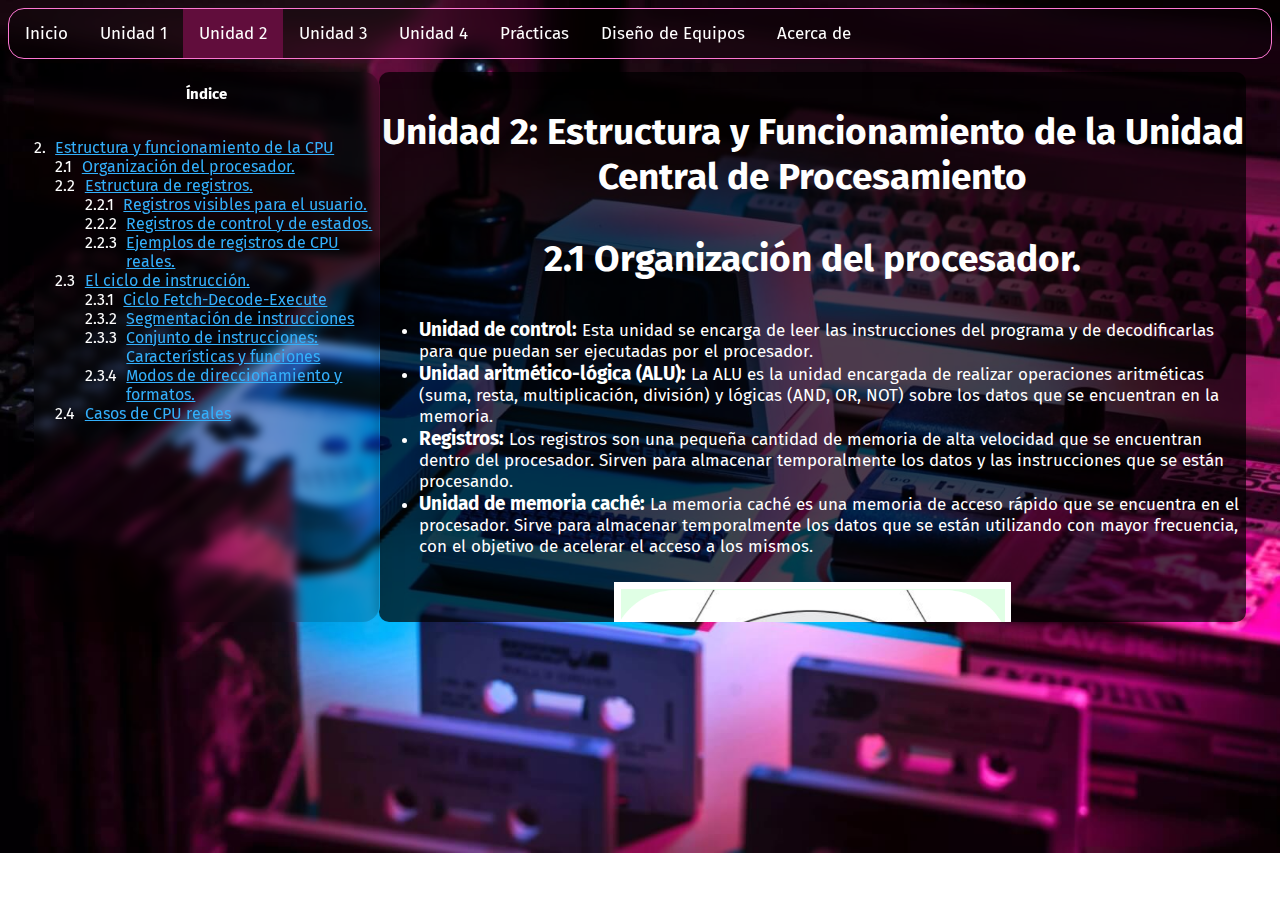
<file: html/unidad2.html>
<!-- -->
<!DOCTYPE html>
<html>
    <head>
        <meta charset="UTF-8">
        <title> Unidad 2</title>
        <meta name="viewport" content="width=device-width, initial-scale=1.0">
        <link rel="stylesheet" type="text/css" href="../css/Style.css" media="screen">
        <link rel="stylesheet" href="https://cdnjs.cloudflare.com/ajax/libs/font-awesome/4.7.0/css/font-awesome.min.css">
        <link rel="preconnect" href="https://fonts.googleapis.com">
        <link rel="preconnect" href="https://fonts.gstatic.com" crossorigin>
        <link href="https://fonts.googleapis.com/css2?family=Fira+Sans&family=IBM+Plex+Sans&display=swap" rel="stylesheet">
        <script src="https://ajax.googleapis.com/ajax/libs/jquery/3.6.3/jquery.min.js" defer></script>
        <script src="../js/script.js" defer> </script>
        <link rel="apple-touch-icon" sizes="180x180" href="/apple-touch-icon.png">
        <link rel="icon" type="image/png" sizes="32x32" href="/favicon-32x32.png">
        <link rel="icon" type="image/png" sizes="16x16" href="/favicon-16x16.png">
        <link rel="manifest" href="/site.webmanifest">
    </head>
    <body class="contentBg">
        <!-- Barra de navegación-->
        <div class="topnav" id="myTopnav">
            <a href="../index.html">Inicio</a>
            <a href="../html/unidad1.html">Unidad 1</a>
            <a class="active">Unidad 2</a>
            <a href="../html/unidad3.html">Unidad 3</a>
            <a href="../html/unidad4.html"> Unidad 4 </a>
            <a href="../html/practicas.html"> Prácticas </a>
            <a href="../html/diseñoEq.html"> Diseño de Equipos</a>
            <a href="../html/about.html"> Acerca de</a>
            <a href="javascript:void(0);" class="icon" onclick="changeTopnav()">
                <i class="fa fa-bars"></i>
            </a>
        </div>
        <!-- Div que separa el indice y el texto-->
        <div class="flex-TextContainer" id="flex">
            <div class="contentIndex" id="contentIndex">
                <div class="banner" id="banner"> 
                    <button class="hide" type="button" onclick="hide()" id="hide">Ocultar</button>
                    <p class="indexTitle" id="title"> Índice </p>
                </div>
                <div id="index">
                    <ol>
                        <li style="color:rgba(0, 0, 0, 0)">&nbsp;</li>
                        <li> <a href="#arquicomp"> Estructura y funcionamiento de la CPU</a>
                            <ol>
                                <li><a href="#orgpro">Organización del procesador.</a></li>
                                <li><a href="#esre">Estructura de registros.</a>
                                    <ol>
                                        <li><a href="#revi">Registros visibles para el usuario.</a></li>
                                        <li><a href="#reco">Registros de control y de estados.</a></li>
                                        <li><a href="#rere">Ejemplos de registros de CPU reales.</a></li>
                                    </ol>
                                    <li><a href="#cins">El ciclo de instrucción.</a>
                                        <ol>
                                            <li><a href="#fedex">Ciclo Fetch-Decode-Execute</a></li>
                                            <li><a href="#segins">Segmentación de instrucciones</a></li>
                                            <li><a href="#conjins">Conjunto de instrucciones: <br>Características y funciones</a></li>
                                            <li><a href="#modir">Modos de direccionamiento y <br>formatos.</a></li>
                                        </ol>
                                    </li>
                                    <li><a href="#cpureal">Casos de CPU reales</a></li>
                                </li>
                            </ol>
                        </li>
                    </ol>
                </div>
            </div>
            <div class="info" id="info">
                <p class="title" id="arquicomp">Unidad 2: Estructura y Funcionamiento de la Unidad Central de Procesamiento</p>
                <p class="title" id="orgpro"> 2.1 Organización del procesador.</p>
                <ul>
                    <li><b>Unidad de control: </b> Esta unidad se encarga de leer las instrucciones del programa y de decodificarlas para que puedan ser ejecutadas por el procesador.</li>
                    <li><b>Unidad aritmético-lógica (ALU): </b> La ALU es la unidad encargada de realizar operaciones aritméticas (suma, resta, multiplicación, división) y lógicas (AND, OR, NOT) sobre los datos que se encuentran en la memoria.</li>
                    <li><b>Registros: </b> Los registros son una pequeña cantidad de memoria de alta velocidad que se encuentran dentro del procesador. Sirven para almacenar temporalmente los datos y las instrucciones que se están procesando.</li>
                    <li><b>Unidad de memoria caché:</b> La memoria caché es una memoria de acceso rápido que se encuentra en el procesador. Sirve para almacenar temporalmente los datos que se están utilizando con mayor frecuencia, con el objetivo de acelerar el acceso a los mismos.</li>
                </ul>
                <img class="centeredPhotoWhite" src="../media/img/unidad2/Screenshot from 2023-05-17 14-32-06.png" alt="Gráfico de la unidad de control">
                <ul>
                    <li><b>Lógica secuencial:</b> Parte de la unidad de control encargada de controlar la secuencia de operaciones que se deben llevar a cabo para decodificar y ejecutar cada instrucción del programa. Por ejemplo, que después del Fetch sigue el Decode.</li>
                    <li><b>Memoria de control:</b> Parte de la unidad de control que mantiene una tabla de instrucciones, con sus códigos de operación y datos necesarios para decodificar cada instrucción, así como direcciones de memoria de las siguientes instrucciones.</li>
                    <li><b>Registros: </b>Almacenan datos temporales de decodificación y ejecución</li>
                    <li><b>Decodificadores:</b> Circuitos lógicos que se utilizan para interpretar los códigos de operación (opcode) de cada instrucción y determinar la operación que se debe realizar y los operandos que se deben utilizar.</li>
                </ul>
                <p class="subtitle">Otras unidades</p>
                <ul>
                    <li><b>Unidad de paginación:</b> Traduce direcciones virtuales en direcciones físicas de memoria, tiene páginas (porciones de memoria) de tamaño fijo con tablas de direcciones virtuales y físicas.</li>
                    <li><b>Unidad de prelocalización:</b> Sirve para mejorar el rendimiento de la unidad de paginación, almacena en caché las entradas de la tabla de páginas más utilizadas para reducir el tiempo de acceso a la memoria principal.</li>
                    <li><b>Unidad de segmentación:</b> Funciona similar a la de paginación, pero en lugar de páginas fijas, segmenta lógicamente.</li>
                    <li><b>Unidad de protección de memoria:</b> Unidad garantiza que los programas en
                        ejecución no accedan a la memoria de manera no autorizada. En caso de que lo hagan se genera una excepción o interrupción. Ayuda a evitar fallos y programas maliciosos.</li>
                </ul>
                <p class="title" id="esre">2.2 Estructura de registros.</p>
                <p class="subtitle" id="revi">2.2.1 Registros visibles para los usuarios.</p>
                <p class="text">
                    <b>¿Que es un registro?</b><br><br>
                    Un registro es una memoria de alta velocidad y poca capacidad, integrada en el microprocesador, que permite guardar transitoriamente y acceder a valores muy usados, generalmente en operaciones matemáticas. <br><br>
                    <b>¿Qué son los registros visibles del usuario?</b><br><br>
                    Los registros visibles del usuario son un conjunto de registros que pueden ser accedidos directamente por los programas que se ejecutan en la CPU. Los registros visibles son una parte importante de la arquitectura de la CPU, ya que son utilizados por los programas para almacenar temporalmente datos que se están procesando.<br><br>
                    Un registro visible para el usuario es aquél que puede referenciarse por medio del lenguaje máquina que la CPU ejecuta. Los registros visibles del usuario generalmente se encuentran en la unidad central de procesamiento (CPU) y se pueden dividir en dos categorías principales:
                </p>
                <ul>
                    <li>Registros de propósito general: estos registros se utilizan para una amplia variedad de tareas y pueden ser accedidos directamente por los programas. Los registros de propósito general se utilizan para almacenar datos temporales, direcciones de memoria y otros valores importantes para el procesamiento de datos.</li>
                    <li>Registros de control: estos registros se utilizan para controlar el flujo de ejecución de un programa. Los registros de control incluyen el contador de programa (program counter), que mantiene la dirección de memoria de la siguiente instrucción que debe ser ejecutada, y el registro de estado (status register), que almacena información sobre el estado de la CPU, como si se ha producido un error o si la última operación fue exitosa.</li>
                </ul>
                <p class="text">
                    <b>Ejemplos</b>
                </p>
                <ul>
                    <li>Registros generales: AX, AH, AL (Acumulador): a menudo conserva el resultado temporal después de una operación aritmética o lógica.</li>
                    <li>Registros de apuntadores e índices:DI (Índice destino): Contiene el desplazamiento con respecto al segmento extra de un elemento de una cadena o arreglo.</li>
                    <li>Registro de control: Registro de direcciones de memoria (MAR), el cual contiene la dirección en donde se efectuará la próxima lectura o escritura de datos. El número de direcciones depende del tamaño de la MAR.</li>
                </ul>
                <p class="subtitle" id="reco">2.2.2 Registros de control y estados.</p>
                <p class="text">
                    Los registros de control son utilizados por la unidad de control para controlar el funcionamiento de la CPU y por programas privilegiados del sistema para controlar la ejecución de programas.
                </p>
                <ul>
                    <li>Regulan la ejecución de instrucciones</li>
                    <li>Controla que no existen desfases entre operaciones del CPU</li>
                    <li>Me permiten controlar estados</li>
                </ul>
                <p class="text">
                    Dentro de estos registros se encuentran:
                </p>
                <ul>
                    <li>El CP (Contador de programa): Contiene permanentemente la dirección de memoria de la siguiente instrucción a ejecutar. Al iniciar la ejecución de un programa toma la dirección de su primera instrucción. Incrementa su valor en uno, de forma automática, cada vez que se concluye una instrucción, salvo si la instrucción que se está ejecutando es de salto o de ruptura de secuencia, en cuyo caso el contador de programa tomará la dirección de la instrucción que se tenga que ejecutar a continuación.</li>
                    <li>EL RI (Registro de Instrucción): Contiene la instrucción que se está ejecutando en cada momento. Esta instrucción llevará consigo el código de operación (CO) y en su caso los operandos o las direcciones de memoria de los mismos.</li>
                </ul>
                <p class="text">
                    Estos registros se utilizan para la transferencia de datos entre la CPU y la memoria. Dentro de la CPU, los datos tienen que ofrecerse a la ALU para su procesamiento. La ALU puede tener acceso directo al de datos y a los registros visibles al usuario. Como alternativa, puede haber registros intermedios adicionales en el límite de la ALU; estos registros sirven como registros de entrada y salida de la ALU e intercambian datos con el de datos y los registros visibles al usuario.<br><br><br> <b>Registros de estado</b> <br><br>La información sobre el estado del procesador puede estar almacenada en un registro o en más de uno, aunque habitualmente suele ser un único registro denominado registro de estado.
                </p>
                <p class="text">
                    Existe un registro especial, el registro de estado (FLAGS), en el que 9 de los 16 bits actúan como semáforos(indicadores del estado del procesador y del resultado de determinadas operaciones). <br><br>
                    Estos bits son parcialmente visibles para el programador, en algunos casos mediante la ejecución de instrucciones específicas. Cada bit individual puede estar “activo” (1) o “inactivo”(1) y tiene un indicador que termina en F (“Flag”). Estos son los siguientes:
                </p>
                <img class="centeredPhotoWhite" src="../media/img/unidad2/flags.png" alt="Registros flags">
                <p class="subtitle" id="rere"> 2.2.3 Ejemplos de registros de CPU reales. </p>
                <p class="subsubtitle">Motorola MC68000:</p>
                <p class="text">
                    Registros de 32 bits: 8 de datos y 9 de direccion
                </p>
                <ul>
                    <li>Los de datos: También se usan como registros indice (un modo de direccionamiento),Permite operaciones con 8,16 y 32 bits segun determine el codigo de operacion.</li>
                    <li>Los de direcciones A7 y A7 punteros de pila para usuarios y para SO respectivamente.</li>
                    <li>Contador de programa de 32 bits y registro de estado de 16.</li>
                </ul>
                <img class="centeredPhotoWhite" src="../media/img/unidad2/motomc.png" alt="Registros flags">
                <p class="text">
                    Diseño
                </p>
                <ul>
                    <li>Repertorio especial de instrucciones regular sin registros de uso especial.</li>
                    <li>Division en dos grupos,ahorro de 1 bit (compromiso razonable entre generalidad total y codigo mas compacto.</li>
                </ul>
                <p class="subsubtitle">Intel 8086</p>
                <p class="text">
                    Enfoque diferente de la organizacion de los registros cada registro tiene un uso particular aunque algunos pueden tener uso general. 4 registros de datos de 16 bits,direccionables tambien como bytes. <br><br>Registros de segmento uso dedicado e implicito,apuntan a los segmentos de datos,codigo y pila(base + desplazamiento). <br><br>Decisiones de diseño: codificacion compacta
                    —-> Flexibilidad reducida
                </p>
                <img class="centeredPhotoWhite" src="../media/img/unidad2/intel1.png" alt="Registros flags">
                <img class="centeredPhotoWhite" src="../media/img/unidad2/intel2.png" alt="Registros flags">
                <p class="subsubtitle">Intel 80386</p>
                <p class="text">
                    Microprocesador de 32 bits diseñado como una ampliacion del 8086 16 bits. <br><br>
                    Conserva la organizacion de registros original integrada en la nueva organizacion → proporciona compatibilidad ascendente para los programas de 8086<br><br>
                    Limite de flexibilidad.
                </p>
                <img class="centeredPhotoWhite" src="../media/img/unidad2/intel3.png" alt="Registros flags">
                <p class="title" id="cins">
                    2.3 El ciclo de instrucción. 
                </p>
                <p class="subtitle" id="fedex">
                    2.3.1 Ciclo Fetch-Decode-Execute
                </p>
                <p class="text">
                    El encargado de ejecutar un programa en una computadora u otro sistema computacional es el CPU, lo realiza siguiendo el llamado ciclo Fetch Decode Execute, con este ciclo se ejecutan todas las tareas que una computadora puede realizar.<br>
                    Este ciclo tiene algunas variantes y conforme ha avanzado el tiempo y la tecnología ha sufrido algunos cambios, pero el ciclo básico se conforma de las siguientes etapas:<br>
                    <b>Traer la instrucción:</b> Se obtiene la instrucción desde memoria y se almacena en el registro del CPU para instrucciones.<br>
                    <b>Decodificar la instrucción</b>: Se identifica el modo de direccionamiento de la instrucción y la ubicación de los datos a tratar, ya sea de<br>
                    memoria, registro o instrucción directamente.<br>
                    <b>Carga de Parámetros</b>: Se ejecuta la lectura, cargando todos los datos identificados en el paso anterior.<br>
                    <b>Ejecutar</b>: Se ejecuta la instrucción ya configurada, realiza la tarea indicada, ya sea una suma, resta, almacenar información, extraer<br>
                    información etc.<br>
                    <b>Almacenar</b>: Se almacena el resultado obtenido de ejecutar la instrucción, por ejemplo, el resultado de una suma o un índice (Número)<br>
                    como resultado de éxito de almacenar u obtener información de un archivo, entre otros.<br>
                    <b>Actualizar PC</b>: Esta etapa es la de actualizar el registro PC (Program Counter) que contiene la siguiente dirección a ejecutar.<br>
                    Evidentemente al ser un ciclo estas etapas se repiten constantemente durante el funcionamiento de la computadora.<br>
                    Se debe considerar que el ciclo expuesto anteriormente es muy básico. Como se mencionaba hoy en día estos ciclos han tenido algunas alteraciones y optimizado de gran manera, como se sabe los sistemas de hoy en día son multitareas, lo cual conlleva a una alteración en este ciclo, además de las diferentes técnicas para reducir el tiempo de ejecución de instrucciones con temas de concurrencia y paralelismo en los procesadores modernos.<br>
                    El ciclo expuesto nos muestra un poco la forma en la que las computadoras funcionan, todo el proceso que conlleva ejecutar una instrucción que puede parecer muy simple, además este ciclo básico permite darse una idea de cómo ha evolucionado los procesadores y las técnicas para reducir el tiempo de ejecución dado que los sistemas actuales ejecutan de forma simultánea muchas veces este ciclo, siendo este modificado y más eficiente.
                </p>
                <p class="subtitle" id="segins">
                    2.3.2 Segmentación de instrucciones
                </p>
                <p class="text">
                    La segmentación (en inglés pipelining, literalmente 'tubería' o 'cañería', o data pipeline) es un método por el cual se consigue aumentar el rendimiento de algunos sistemas electrónicos digitales. Se usa principalmente en los microprocesadores.<br>
                    El nombre, por analogía, viene de que para impulsar el gas en un oleoducto a la máxima velocidad posible es necesario dividir el oleoducto en tramos y colocar una bomba que dé un<br>
                    nuevo impulso al gas.<br>
                    El símil con la programación existe en que los cálculos deben ser registrados o sincronizados con el reloj cada cierto tiempo para que la ruta crítica (tramo con más carga o retardo computacional entre dos registros de reloj) se reduzca.<br>
                    La ruta crítica es en realidad la frecuencia máxima de trabajo alcanzada por el conjunto. A mayor ruta crítica (tiempo o retraso entre registros) menor es la frecuencia máxima de trabajo y a menor ruta crítica mayor frecuencia de trabajo. La una es la inversa de la otra. Repartir o segmentar equitativamente el cálculo hace que esa frecuencia sea la óptima a costa de más área para el almacenamiento o registro de los datos intervinientes y de un retraso o latencia (en ciclos de reloj/tiempo) en la salida del resultado equivalente al número de segmentaciones o registros realizados.<br>
                    La ventaja primordial de este sistema es que, tal y como se muestra en la imagen, una vez el canal (pipe) está lleno, es decir, después de una latencia de cuatro en la imagen, los resultados de cada comando vienen uno tras otro cada flanco de reloj y sin latencia extra por estar encadenados dentro del mismo canal. <br>
                    Todo esto habiendo maximizado la frecuencia máxima de trabajo.
                </p>
                <p class="subtitle" id="conjins">
                    2.3.3 Conjunto de instrucciones: Características y funciones
                </p>
                <p class="text">
                    Un conjunto de instrucciones o repertorio de instrucciones, juego de instrucciones o ISA (del inglés Instruction Set Architecture, Arquitectura del Conjunto de Instrucciones) es una especificación que detalla las instrucciones que una CPU de un ordenador puede entender y ejecutar, o el conjunto de todos los comandos implementados por un diseño particular de una CPU.<br>
                    El término describe los aspectos del procesador generalmente visibles a un programador, incluyendo los tipos de datos nativos, las instrucciones, los registros, la arquitectura de memoria y las interrupciones, entre otros aspectos.<br>
                    Existe principalmente de 3 tipos: CISC (Complex Instruction Set Computer), RISC (Reduced Instruction Set Computer) y SISC (Specific Instruction Set Computer).<br>
                    La arquitectura del conjunto de instrucciones (ISA) se emplea a veces para distinguir este conjunto de características de la microarquitectura, que son los elementos y técnicas que se emplean para implementar el conjunto de instrucciones. Entre estos elementos se encuentras las microinstrucciones y los sistemas de caché.<br>
                    Procesadores con diferentes diseños internos pueden compartir un conjunto de instrucciones; por ejemplo el Intel Pentium y AMD Athlon implementan versiones casi idénticas del conjunto de instrucciones x86, aunque tienen diseños internos completamente opuestos.
                </p>
                <p class="subtitle" id="modir">
                    2.3.4 Modos de direccionamiento y formatos.
                </p>
                <p class="text">
                    <b>Inmediato (Immediate)</b>: En este modo de direccionamiento, el valor del operando se especifica directamente en la instrucción. Por ejemplo, la instrucción ADD R1, #10 suma el valor inmediato 10 al contenido del registro R1.<br><br>
                    <b>Directo (Direct)</b>: En este modo, la dirección de memoria del operando se especifica directamente en la instrucción. Por ejemplo, la instrucción LOAD R2, [100] carga el valor almacenado en la dirección de memoria 100 en el registro R2.<br><br>
                    <b>Indirecto (Indirect)</b>: En este modo, la dirección de memoria del operando se obtiene indirectamente a través de un registro o puntero. Por ejemplo, la instrucción LOAD R3, [R2] carga el valor almacenado en la dirección de memoria apuntada por el contenido del registro R2 en el registro R3.<br><br>
                    <b>Basado en Registro (Register-based)</b>: En este modo, la dirección de memoria del operando se calcula sumando un desplazamiento a un registro base. Por ejemplo, la instrucción LOAD R4, [R5+10] carga el valor almacenado en la dirección de memoria calculada sumando 10 al contenido del registro R5 en el registro R4.<br>
                    <b>Indexado (Indexed)</b>: En este modo, la dirección de memoria del operando se calcula sumando un desplazamiento a un registro índice. Por ejemplo, la instrucción LOAD R6, [R7+R8] carga el valor almacenado en la dirección de memoria calculada sumando el contenido del registro R8 al contenido del registro R7 en el registro R6.<br><br>
                    <b>Relativo (Relative)</b>: Este modo se utiliza en instrucciones de salto o branch. La dirección de salto se calcula sumando un desplazamiento relativo a la dirección de la siguiente instrucción. Por ejemplo, la instrucción JUMP [PC+20] realiza un salto a la dirección de memoria calculada sumando 20 al contenido del contador de programa (PC).
                </p>
                <p class="title" id="cpureal">
                    2.4 Casos de CPU reales
                </p>
                <p class="text">
                    <b>Intel Core i7-8700K:</b> Es una CPU de gama alta lanzada por Intel en 2017. Con 6 núcleos y 12 hilos de procesamiento, tiene una frecuencia base de 3.7 GHz y puede alcanzar hasta 4.7 GHz en modo Turbo. Es ampliamente utilizado en sistemas de juegos y estaciones de trabajo de alto rendimiento.<br><br>
                    <b>AMD Ryzen 5 3600:</b> Esta CPU de la serie Ryzen de AMD se lanzó en 2019. Cuenta con 6 núcleos y 12 hilos, una frecuencia base de 3.6 GHz y una frecuencia máxima de 4.2 GHz. Es conocida por ofrecer un excelente rendimiento en relación calidad-precio y es popular entre los entusiastas de los juegos y los creadores de contenido.<br><br>
                    <b>Qualcomm Snapdragon 888:</b> Es un procesador móvil de alto rendimiento lanzado por Qualcomm en 2020. Alimenta muchos teléfonos inteligentes Android de gama alta. Cuenta con una CPU octa-core que incluye núcleos de alto rendimiento basados en ARM Cortex-A78 y núcleos de eficiencia energética basados en ARM Cortex-A55. También integra un módem 5G y un procesador gráfico Adreno de última generación.
                </p>
            </div>
        </div>
    </body>
</html>
</file>
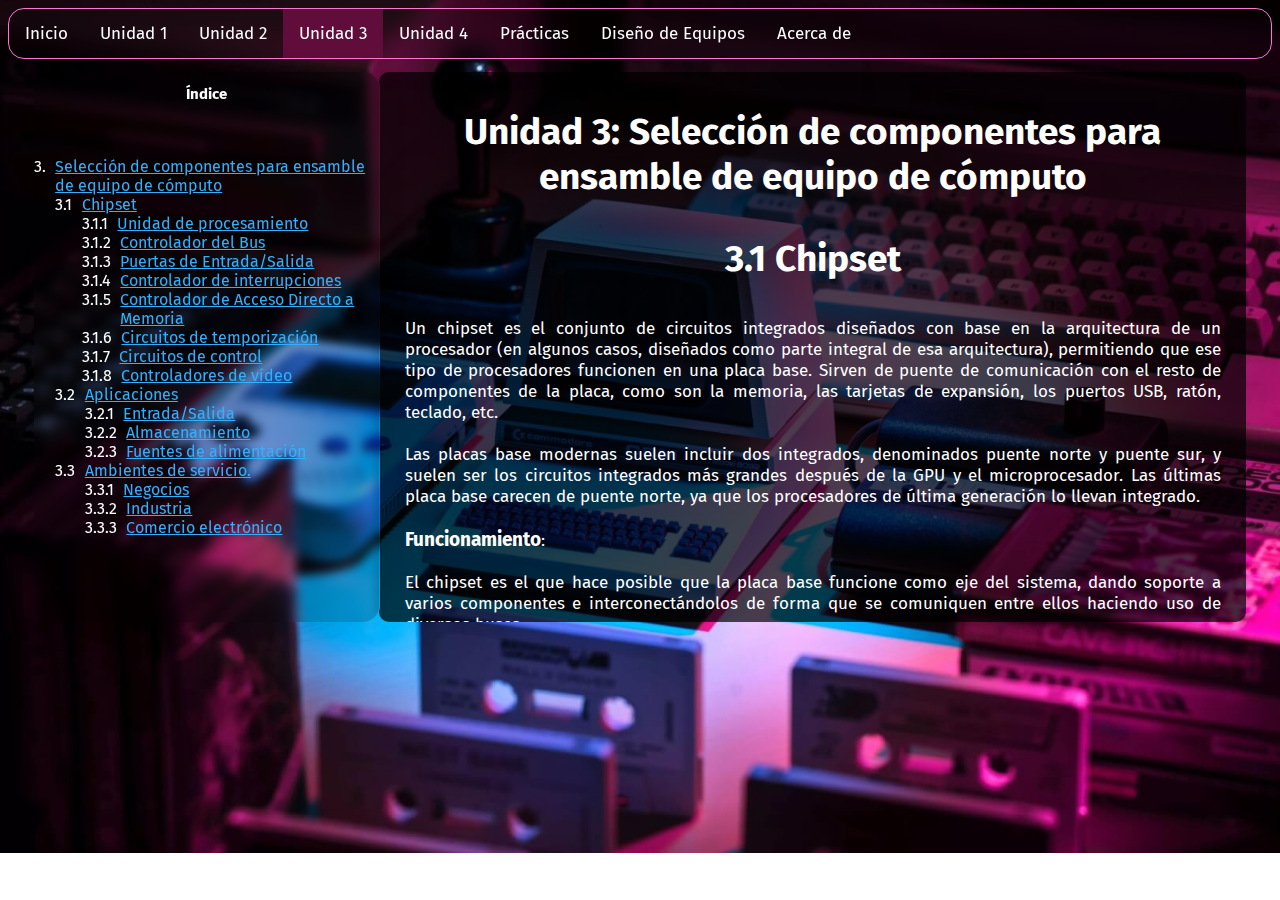
<file: html/unidad3.html>
<!-- -->
<!DOCTYPE html>
<html>
    <head>
        <meta charset="UTF-8">
        <title> Unidad 3</title>
        <meta name="viewport" content="width=device-width, initial-scale=1.0">
        <link rel="stylesheet" type="text/css" href="../css/Style.css" media="screen">
        <link rel="stylesheet" href="https://cdnjs.cloudflare.com/ajax/libs/font-awesome/4.7.0/css/font-awesome.min.css">
        <link rel="preload" href="/media/img/Robo-Advisors2.jpg" as="image" fetchpriority="high">
        <link rel="prefetch" href="/media/img/Robo-Advisors.jpg" as="image" fetchpriority="high">
        <link rel="preconnect" href="https://fonts.googleapis.com">
        <link rel="preconnect" href="https://fonts.gstatic.com" crossorigin>
        <link href="https://fonts.googleapis.com/css2?family=Fira+Sans&family=IBM+Plex+Sans&display=swap" rel="stylesheet">
        <script src="https://ajax.googleapis.com/ajax/libs/jquery/3.6.3/jquery.min.js" defer></script>
        <script src="../js/script.js" defer> </script>
        <link rel="apple-touch-icon" sizes="180x180" href="/apple-touch-icon.png">
        <link rel="icon" type="image/png" sizes="32x32" href="/favicon-32x32.png">
        <link rel="icon" type="image/png" sizes="16x16" href="/favicon-16x16.png">
        <link rel="manifest" href="/site.webmanifest">
    </head>
    <body class="contentBg">
        <!-- Barra de navegación-->
        <div class="topnav" id="myTopnav">
            <a href="../index.html">Inicio</a>
            <a href="../html/unidad1.html">Unidad 1</a>
            <a href="../html/unidad2.html">Unidad 2</a>
            <a class="active">Unidad 3</a>
            <a href="../html/unidad4.html"> Unidad 4 </a>
            <a href="../html/practicas.html"> Prácticas </a>
            <a href="../html/diseñoEq.html"> Diseño de Equipos</a>
            <a href="../html/about.html"> Acerca de</a>
            <a href="javascript:void(0);" class="icon" onclick="changeTopnav()">
                <i class="fa fa-bars"></i>
            </a>
        </div>
        <!-- Div que separa el indice y el texto-->
        <div class="flex-TextContainer" id="flex">
            <div class="contentIndex" id="contentIndex">
                <div class="banner" id="banner"> 
                    <button class="hide" type="button" onclick="hide()" id="hide">Ocultar</button>
                    <p class="indexTitle" id="title"> Índice </p>
                </div>
                <div id="index">
                    <ol>
                        <li style="color:rgba(0, 0, 0, 0)">&nbsp;</li>
                        <li style="color:rgba(0, 0, 0, 0); margin:0">&nbsp;</li>
    
                        <li><a href="#uni3">Selección de componentes para ensamble<br> de equipo de cómputo</a>
                            <ol>
                                <li><a href="#chip">Chipset</a>
                                    <ol>
                                        <li><a href="#unpro">Unidad de procesamiento</a></li>
                                        <li><a href="#conbus">Controlador del Bus</a></li>
                                        <li><a href="#pes">Puertas de Entrada/Salida</a></li>
                                        <li><a href="#int">Controlador de interrupciones</a></li>
                                        <li><a href="#accmem">Controlador de Acceso Directo a Memoria</a></li>
                                        <li><a href="#temp">Circuitos de temporización</a></li>
                                        <li><a href="#control">Circuitos de control</a></li>
                                        <li><a href="#video">Controladores de vídeo</a></li>
                                    </ol>
                                </li>
                                <li>
                                    <a href="#app">Aplicaciones</a>
                                    <ol>
                                        <li><a href="#e/s">Entrada/Salida</a></li>
                                        <li><a href="#alma">Almacenamiento</a></li>
                                        <li><a href="#alim">Fuentes de alimentación</a></li>
                                    </ol>
                                </li>
                                <li>
                                    <a href="#amb">Ambientes de servicio.</a>
                                    <ol>
                                        <li><a href="#neg">Negocios</a></li>
                                        <li><a href="#ind">Industria</a></li>
                                        <li><a href="#comer">Comercio electrónico</a></li>
                                    </ol>
                                </li>
                            </ol>
                        </li>
                    </ol>
                </div>
            </div>
            <div class="info" id="info">
                <p class="title" id="uni3">
                    Unidad 3: Selección de componentes para ensamble de equipo de cómputo
                </p>
                <p class="title" id="chip">
                    3.1 Chipset
                </p>
                <p class="text">
                    Un chipset es el conjunto de circuitos integrados diseñados con base en la arquitectura de un procesador (en algunos casos, diseñados como parte integral de esa arquitectura), permitiendo que ese tipo de procesadores funcionen en una placa base. Sirven de puente de comunicación con el resto de componentes de la placa, como son la memoria, las tarjetas de expansión, los puertos USB, ratón, teclado, etc.<br><br>
                    Las placas base modernas suelen incluir dos integrados, denominados puente norte y puente sur, y suelen ser los circuitos integrados más grandes después de la GPU y el microprocesador. Las últimas placa base carecen de puente norte, ya que los procesadores de última generación lo llevan integrado.<br><br>
                    <b>Funcionamiento</b>:<br><br>
                    El chipset es el que hace posible que la placa base funcione como eje del sistema, dando soporte a varios componentes e interconectándolos de forma que se comuniquen entre ellos haciendo uso de diversos buses. <br><br>
                    Es uno de los pocos elementos que tiene conexión directa con el procesador, gestiona la mayor parte de la información que entra y sale por el bus principal del procesador, del sistema de vídeo y muchas veces de la memoria RAM. En el caso de los computadores PC, es un esquema de arquitectura abierta que establece modularidad: el chipset debe tener interfaces estándar para los demás dispositivos. <br><br>
                    Esto permite escoger entre varios dispositivos estándar, por ejemplo, en el caso de los buses de expansión, algunas tarjetas madre pueden tener bus PCI-Express y soportar diversos tipos de tarjetas de distintos anchos de bus (1x, 8x, 16x).<br><br>
                </p>
                <p class="subtitle" id="unpro">
                    3.1.1 Unidad de procesamiento
                </p>
                <p class="text">
                    La unidad central de procesamiento (siglas en inglés Central Processing Unit) es el hardware dentro de una computadora u otros dispositivos programables. Su trabajo es interpretar las instrucciones de un programa informático mediante la realización de las operaciones básicas aritméticas, lógicas y externas (provenientes de la unidad de entrada/salida). Su diseño y avance ha variado notablemente desde su creación, aumentando su eficiencia y potencia, y reduciendo aspectos como el consumo de energía y el costo.<br><br>
                    Los componentes de la CPU son:<br><br>
                    <b>Unidad aritmético lógica (ALU)</b>: Realiza operaciones aritméticas y lógicas.<br><br>
                    <b>Unidad de control (CU)</b>: Dirige el tráfico de información entre los registros de la CPU y conecta con la ALU las instrucciones extraídas<br>
                    de la memoria.<br><br>
                    <b>Registros internos</b>: No accesibles (de instrucción, de bus de datos y bus de dirección) y accesibles de uso específico (contador programa, puntero pila, acumulador, flags, etc.) o de uso general.<br>   
                </p>
                <p class="subtitle" id="conbus">
                    3.1.2 Controlador del Bus
                </p>
                <p class="text">
                    El controlador del bus se encarga de la frecuencia de funcionamiento y las señales de sincronismo, temporización y control. Está ubicado en un chip en la placa base.<br><br>
        El bus es la vía a través de la que se van a transmitir y recibir todas las comunicaciones, tanto internas como externas, del sistema informático. El bus es solamente un dispositivo de transferencia de información entre los componentes conectados a él, no almacena información alguna en ningún momento. Los datos, en forma de señal eléctrica, sólo permanecen en el bus el tiempo que necesitan en recorrer la distancia entre los dos componentes implicados en la transferencia.
                </p>
                <p class="subtitle" id="pes">
                    3.1.3 Puertas de Entrada/Salida
                </p>
                <p class="text">
                    Un puerto de E/S es un enchufe en una computadora al que se conecta un cable. El puerto conecta la CPU a un dispositivo periférico a través de una interfaz de hardware o a la red a través de una interfaz de red.<br><br>
                    En otras palabras, un puerto de E/S es un punto de conexión que actúa como interfaz entre la computadora y dispositivos externos como mouse, impresora, módem, etc. Estos son de dos tipos:<br><br>
                    <b>Puerto interno</b>: Conecta la placa base a dispositivos internos como unidad de disco duro, unidad de CD, módem interno, etc.<br><br>
                    <b>Puerto externo</b>: Conecta la placa base a dispositivos externos como módem, mouse, impresora, unidades flash, etc.<br><br>
                    <b>Tipos de puertos:</b><br><br>
                    <b>Puerto serial</b>: Los puertos seriales transmiten datos secuencialmente un bit a la vez. Por lo tanto, solo necesitan un cable para transmitir 8 bits. Sin embargo, también los hace más lentos. Los puertos serie suelen ser conectores macho de 9 o 25 pines. También se conocen como puertos COM (comunicación) o puertos RS323C.<br><br>
                    <b>Puerto USB</b>: USB son las siglas de Universal Serial Bus. Es el estándar de la industria para la conexión de datos digitales de corta distancia. <br><br>
                    El puerto USB es un puerto estandarizado para conectar una variedad de dispositivos como impresora, cámara, teclado, altavoz, etc.<br><br>
                    <b>Puerto PS/2</b>: PS/2 son las siglas de Personal System/2. Es un puerto estándar hembra de 6 pines que se conecta al cable mini-DIN macho. <br>
                    IBM introdujo PS/2 para conectar el mouse y el teclado a las computadoras personales. Este puerto ahora está casi obsoleto, aunque algunos sistemas compatibles con IBM pueden tener este puerto.<br><br>
                    <b>Puerto de infrarrojos</b>: El puerto de infrarrojos es un puerto que permite el intercambio inalámbrico de datos en un radio de 10 m. <br>
                    Dos dispositivos que tienen puertos infrarrojos se colocan uno frente al otro para que los haces de luces infrarrojas se puedan utilizar para compartir datos.<br><br>
                    <b>Puerto Bluetooth</b>: Bluetooth es una especificación de telecomunicaciones que facilita la conexión inalámbrica entre teléfonos, computadoras y otros dispositivos digitales a través de una conexión inalámbrica de corto alcance. El puerto Bluetooth permite la sincronización entre dispositivos habilitados para Bluetooth.<br><br>
                    <b>Puerto FireWire</b>: FireWire es el estándar de interfaz de Apple Computer para permitir la comunicación de alta velocidad mediante bus serie. También se llama IEEE 1394 y se usa principalmente para dispositivos de audio y video como videocámaras digitales.
                </p>
                <p class="subtitle" id="int">
                    3.1.4 Controlador de interrupciones
                </p>
                <p class="text">
                    El controlador de interrupciones es un módulo que tiene por función gestionar las interrupciones de entrada/salida para el procesador. Esto ahorra diseñar lógica y añadir patitas al procesador. También proporciona flexibilidad porque permite idealmente, gestionar un número ilimitado señales de interrupción (favoreciendo la expansión del sistema de entrada/salida).<br>
                    El controlador recibe el conjunto de señales de interrupción procedentes de los dispositivos, toma la decisión de cuál es la más prioritaria, y envía una única señal al procesador. La respuesta del procesador es transmitida al dispositivo y el propio controlador se encarga de depositar en el bus el vector de la interrupción.<br>
                    Ciclo de reconocimiento de interrupción<br><br>
                    Tras la activación de una línea IR, el controlador activa la salida INTR señalándole a la CPU la existencia de una interrupción activada.<br>
                    Al recibir la señal, el procesador da un pulso en su salida INTA indicando que comienza un ciclo de reconocimiento de interrupción.<br>
                    Al recibir el controlador el pulso por su entrada INTA comienza a arbitrar las interrupciones recibidas y selecciona la más prioritaria.<br>
                    Se emite un segundo pulso por la línea INTA del procesador (o controlador de bus) que utiliza el controlador para depositar en el bus el
                    vector correspondiente a la interrupción de mayor prioridad.<br>
                    El procesador obtiene la dirección de la rutina de interrupción a partir de este dato y salta a ella. Almacena el registro de flags y la
                    dirección de retorno, deshabilita las interrupciones y comienza a ejecutar la rutina.
                </p>
                <p class="subtitle" id="accmem">
                    3.1.5 Controlador de Acceso Directo a Memoria
                </p>
                <p class="text">
                    El mecanismo de acceso directo a memoria está controlado por un chip específico, el DMAC ("DMA Controller"), que permite realizar estos intercambios sin apenas intervención del procesador. En los XT estaba integrado en un chip 8237A que proporcionaba 4 canales de 8 bits (puede mover solo 1 Byte cada vez); sus direcciones de puerto son 000–00Fh. Posteriormente en los AT se instalaron dos de estos integrados y las correspondientes líneas auxiliares en el bus de control.<br><br>
                    En contra de lo que podría parecer, el resultado no fue disponer de 8 canales, porque el segundo controlador se colgó en “Cascada” de la línea 4 del primero. Los canales del segundo DMAC está asignado a las direcciones 0C0–0DFh y son de 16 bits.<br><br>
                    Pueden mover 2 Bytes (de posiciones contiguas) cada vez. Cada canal tiene asignada una prioridad para el caso de recibirse simultáneamente varias peticiones (los números más bajos tienen prioridad más alta).<br><br>
                    Pueden ser utilizados por cualquier dispositivo que los necesite (suponiendo naturalmente que esté diseñado para soportar este modo de operación). Cada sistema los asigna de forma arbitraria, pero hay algunos cuya asignación es estándar.<br>
                </p>
                <p class="subtitle" id="temp">
                    3.1.6 Circuitos de temporización
                </p>
                <p class="text">
                    El circuito electrónico que más se utiliza tanto en la industria como en circuitería comercial, es el circuito temporizador o de retardo, dentro de la categoría de temporizadores, cabe destacar el más económico y también menos preciso consistente en una resistencia y un condensador, a partir de aquí se puede contar con un sinfín de opciones.<br><br>
                    Un temporizador básicamente consiste en un elemento que se activa o desactiva después de un tiempo preestablecido. <br><br>
                    De esta manera podemos determinar el parámetro relacionado con el tiempo que ha de transcurrir para que el circuito susceptible de temporizarse, se detenga o empiece a funcionar o simplemente cierre un contacto o lo abra.<br><br>
                    Se encuentra en la placa base de la PC y que es capaz de mantener una cuenta de tiempo basada en el reloj de la computadora. Puede usarse para calcular el intervalo entre dos mediciones de tiempo o para generar pausas. Este chip tiene la capacidad de realizar diferentes funciones de conteo. Es útil para medir el tiempo que dura cierto proceso o para mantener actualizadas la hora del día y la fecha si se deja la PC conectada y encendida.
                </p>
                <p class="subtitle" id="control">
                    3.1.7 Circuitos de control
                </p>
                <p class="text">
                    Es una red secuencial que acepta un código que define la operación que se va a ejecutar y luego prosigue a través de una secuencia de estados, generando una correspondiente secuencia de señales control.<br><br>
                    Estas señales de control incluyen el control de lectura-escritura y señales de dirección de memoria válida en el bus de control del sistema. <br><br>
                    Otras señales generadas por el controlador se conectan a la ALU y a los registros internos del procesador para regular el flujo de información en el procesador y desde los buses de dirección y de datos del sistema.<br><br>
                </p>
                <p class="subtitle" id="video">
                    3.1.8 Controladores de vídeo
                </p>
                <p class="text">
                    La tarjeta de video, (también llamada controlador de video), es un componente electrónico requerido para generar una señal de video que se manda a una pantalla de video por medio de un cable. La tarjeta de video se encuentra normalmente en la placa de sistema de la computadora o en una placa de expansión. La tarjeta gráfica reúne toda la información que debe visualizarse en pantalla y actúa como interfaz entre el procesador y el monitor; la información es enviada a éste por la placa luego de haberla recibido a través del sistema de buses.<br><br>
                    Una tarjeta gráfica se compone, básicamente, de un controlador de video, de la memoria de pantalla o RAM video, y el generador de caracteres, y en la actualidad también poseen un acelerador de gráficos. El controlador de video va leyendo a intervalos la información almacenada en la RAM video y la transfiere al monitor en forma de señal de video; el número de veces por segundo que el contenido de la RAM video es leído y transmitido al monitor en forma de señal de video se conoce como frecuencia de refresco de la pantalla.
                </p>
                <p class="title" id="app">
                    3.2 Aplicaciones
                </p>
                <p class="subtitle" id="e/s">
                    3.2.1 Entrada/Salida
                </p>
                <p class="text">
                    En informática, un periférico de entrada/salida o E/S (en inglés: input/output o I/O) es aquel tipo de dispositivo periférico de un computador capaz de interactuar con los elementos externos a ese sistema de forma bidireccional, es decir, que permite tanto que sea ingresada información desde un sistema externo, como emitir información a partir de ese sistema. Los Dispositivos Periféricos de entrada son todos aquellos dispositivos que permiten introducir datos o información en una computadora para que esta los procese u ordene.<br><br>
                    <b>Funciones</b>:<br><br>
                    Un periférico de E/S es el que se utiliza para ingresar (E) datos a la computadora, y luego de ser procesados por la unidad central de procesamiento (CPU), genera la salida (S) de información. Su función es leer o grabar, permanente o virtualmente, todo aquello que se haga con la computadora, para que pueda ser utilizado por los usuarios u otros sistemas.<br><br>
                    <b>Tipos</b>:<br>
                    Dispositivos o periféricos de comunicación entre computadoras, tales como módems y tarjetas de red, por lo general sirven para entrada y salida. También, los dispositivos de almacenamiento de datos, como los discos rígidos, la unidad de estado sólido, las memorias flash, las disqueteras, entre otros, se pueden considerar periféricos de entrada/salida.<br>
                </p>
                <p class="subtitle" id="alma">
                    3.2.2 Almacenamiento
                </p>
                <p class="text">
                    Conforme la tecnología avanza, más datos se van generando, por lo que es necesario contar con un almacenamiento eficiente para poder guardar toda esa información y acceder a ellos. El almacenamiento de datos ha cambiado mucho, desde los sistemas de disco, que muy probablemente se sigan utilizando, pero de una forma más digital: hoy se encuentran conectados a una red y son definidos por un software.<br><br>
                    El almacenamiento de datos tiene un proceso a través del uso de la tecnología, ésta se aplica para organizar, distribuir y archivar información con los bytes y los bits que son parte de los sistemas de los que la gente depende día con día, llega a ser tan importante en todos los servicios: desde una simple aplicación, contenido multimedia, direcciones, contactos, hasta protocolos de red y todo lo que tiene que ver con el mundo digital.<br><br>
                    <b>Memoria contra almacenamiento</b><br><br>
                    Generalmente, los usuarios de computadoras tienden a confundir los términos “memoria” y “almacenamiento” pues los emplean de manera indistinta, utilizándolos para referirse a la RAM (o memoria principal) o al disco duro. Desde el punto de vista técnico, ambos términos son prácticamente iguales pues tanto la RAM como el disco duro se utilizan para almacenar información, claro está, de formas distintas y para propósitos diferentes.<br><br>
                    Mientras la memoria se refiere a la ubicación de los datos a corto plazo, el almacenamiento es el componente de su computadora que le permite almacenar y acceder a datos a largo plazo. Usualmente, el almacenamiento se da en forma de una unidad de estado sólido o un disco duro. El almacenamiento le permite acceder y almacenar sus aplicaciones, sistema operativo y archivos por un tiempo indefinido.<br><br>
                    <b>Almacenamiento en sistemas informáticos</b><br><br>
                    Un dispositivo de almacenamiento es un hardware que se utiliza principalmente para almacenar datos. <br><br>
                    Cada computadora de escritorio, computadora portátil, tablet y smartphone tendrán algún tipo de dispositivo de almacenamiento en su interior y también puedes obtener unidades de almacenamiento externo independientes que se pueden utilizar en varios dispositivos.<br><br>
                    Unidades de discos duros (HDD).<br>
                    Discos de estado sólido (SSD).<br>
                </p>
                <p class="subtitle" id="alim">
                    3.2.3 Fuentes de alimentación
                </p>
                <p class="text">
                    Una fuente de alimentación es un componente esencial de cualquier dispositivo electrónico ya que es ella quien se encarga de darle vida. En cualquier equipo, por pequeño que sea, siempre hay una fuente de alimentación, aunque no la veamos.<br><br>
                    En los ordenadores de sobremesa, la fuente de alimentación se encuentra generalmente en la parte inferior de la torre (en cajas antiguas se encuentra en la superior), y muchas cajas de ordenador optan por incorporar un compartimento para separarla del resto y ya de paso ocultar todos los cables salientes de ella.<br><br>
                    Una fuente de alimentación sirve para dar energía a un dispositivo electrónico. <br><br>
                    Siguiendo con el tema de los ordenadores de sobremesa, la fuente de alimentación da energía a la placa base, CPU, tarjetas gráficas, HDDs, SSDs, ventiladores, lectores de CDs. En resumen, alimenta a todo lo que necesite energía, para ello hace uso de diferentes tipos de cables.<br><br>
                    Las fuentes de alimentación proporcionan energía a los SSD y HDD mediante conectores SATA de energía, y a los ventiladores mediante conectores molex de 3 o 4 pines o bien mediante la propia placa base (que es alimentada con el conector de 24 pines ATX). De esta manera, todos los componentes reciben energía de la fuente de alimentación. <br><br>
                    Además, las fuentes protegen a todos los componentes mediante una gran cantidad de sistemas dedicados a ello.<br><br>
                    Existen fuentes de alimentación que no requieren de ventilación, por lo que su refrigeración es completamente pasiva. <br><br>
                    Estos modelos suelen ser fuentes de medio-bajo voltaje con una alta eficiencia, para que el calor generado sea menor y se pueda llevar a cabo su disipación sin usar ni un solo ventilador acoplado a la fuente, con los que existan en la caja serán más que suficiente.
                </p>
                <p class="title" id="amb">
                    3.3 Ambientes de servicio
                </p>
                <p class="text">
                    El negocio de proveer servicios de datos es mucho más complejo que la forma en la que se dan los tradicionales servicios, los primeros requieren de nuevos conocimientos y modelos de negocio, que con frecuencia se termina involucrando o necesitando la colaboración de terceras empresas. Por lo que se hace necesario que los operadores tradicionales transformen su negocio para ofrecer los servicios de datos con los niveles de servicio que el mercado exige.
                </p>
                <p class="subtitle" id="neg">
                    3.3.1 Negocios
                </p>
                <p class="text">
                    Definitivamente, la tecnología en general ha sido la causa principal y la acción más directa para la transformación del trabajo de las organizaciones en la posguerra del siglo XX. Tanto los bienes de capital "duros" (computadores, teléfonos, videos, facsímiles, grabadoras, etc.), como los programas y sistemas de información y comunicación en general, han incrementado enormemente la productividad y eficiencia de las organizaciones. <br><br>
                    Tenemos como ejemplos los siguientes: bases de datos en redes de todo orden y topología, sistemas de reservaciones en aerolíneas, sistemas de contabilidad y nóminas, archivos clínicos en centros de salud, sistemas de conmutación electrónica y un sin número de otras aplicaciones a procesos administrativos.
                </p>
                <p class="subtitle" id="ind">
                    3.3.2 Industria
                </p>
                <p class="text">
                    La industrialización de los servicios de tecnología de información va a redefinir el mercado en términos de como las organizaciones evalúan, compran y seleccionan los servicios y como los vendedores desarrollan y establecen precios de los servicios.<br><br>
                    Para lograr esta estandarización, se requiere un enfoque hacia las soluciones genéricas y esto debe ser responsabilidad de los proveedores, que deben de desarrollar, operar y administrar el resultado de estos genéricos de TI.<br><br>
                    Aunque los servicios de TI están en proceso de madurez, la madurez de la industria se ha incrementado en aspectos evidentes, como la forma en que los servicios son implementados y administrados.
                </p>
                <p class="subtitle" id="comer">
                    3.3.3 Comercio electrónico
                </p>
                <p class="text">
                    El desarrollo de estas tecnologías y de las telecomunicaciones ha hecho que los intercambios de datos crezcan a niveles extraordinarios, simplificándose cada vez más y creando nuevas formas de comercio, y en este marco se desarrolla el Comercio Electrónico.<br><br>
      Se considera “Comercio Electrónico” al conjunto de aquellas transacciones comerciales y financieras realizadas a través del procesamiento y la transmisión de información, incluyendo texto, sonido e imagen.
                </p>
            </div>
        </div>
    </body>
</html>
</file>
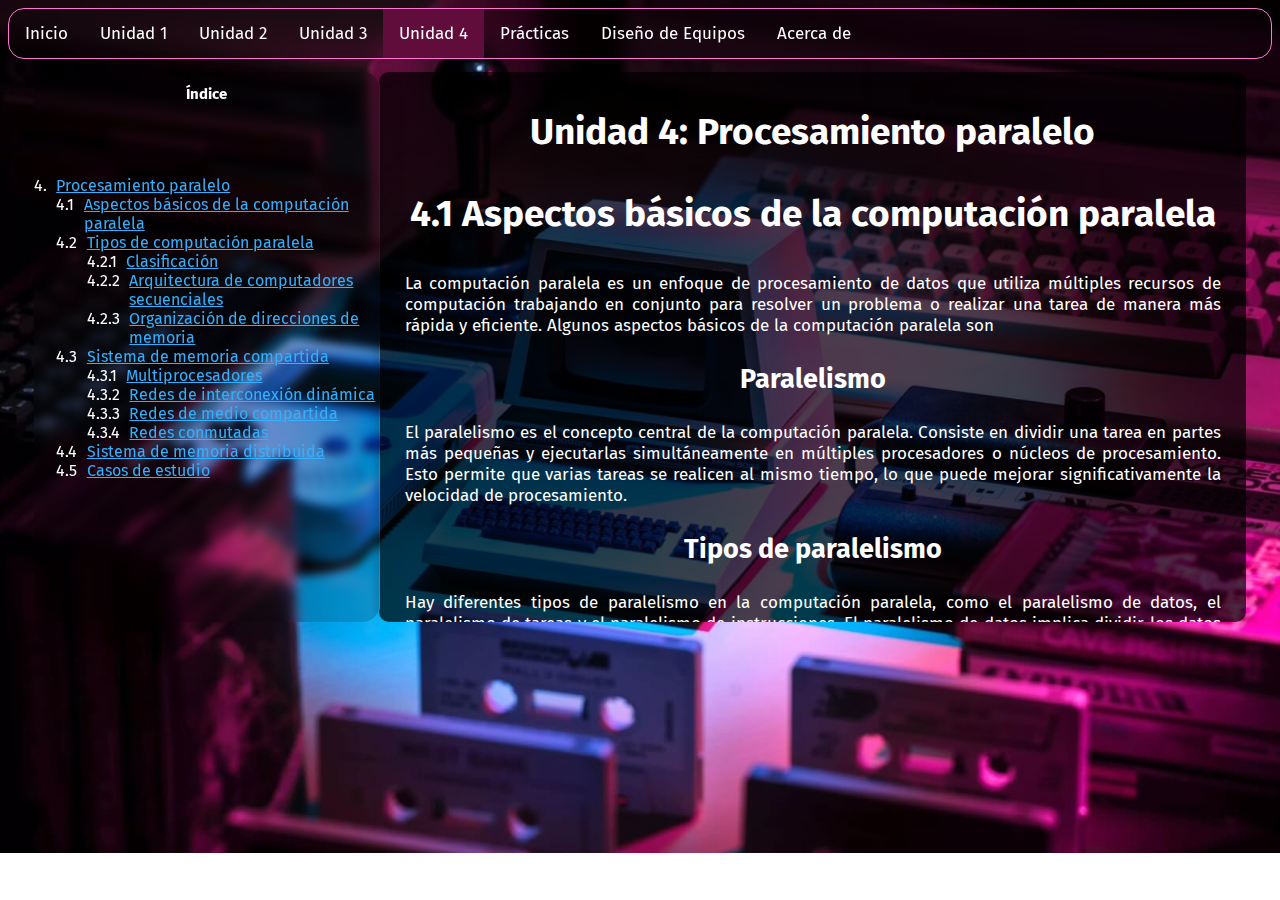
<file: html/unidad4.html>
<!-- -->
<!DOCTYPE html>
<html>
    <head>
        <meta charset="UTF-8">
        <title> Unidad 4</title>
        <meta name="viewport" content="width=device-width, initial-scale=1.0">
        <link rel="stylesheet" type="text/css" href="../css/Style.css" media="screen">
        <link rel="stylesheet" href="https://cdnjs.cloudflare.com/ajax/libs/font-awesome/4.7.0/css/font-awesome.min.css">
        <link rel="preload" href="/media/img/Robo-Advisors2.jpg" as="image" fetchpriority="high">
        <link rel="prefetch" href="/media/img/Robo-Advisors.jpg" as="image" fetchpriority="high">
        <link rel="preconnect" href="https://fonts.googleapis.com">
        <link rel="preconnect" href="https://fonts.gstatic.com" crossorigin>
        <link href="https://fonts.googleapis.com/css2?family=Fira+Sans&family=IBM+Plex+Sans&display=swap" rel="stylesheet">
        <script src="https://ajax.googleapis.com/ajax/libs/jquery/3.6.3/jquery.min.js" defer></script>
        <script src="../js/script.js" defer> </script>
        <link rel="apple-touch-icon" sizes="180x180" href="/apple-touch-icon.png">
        <link rel="icon" type="image/png" sizes="32x32" href="/favicon-32x32.png">
        <link rel="icon" type="image/png" sizes="16x16" href="/favicon-16x16.png">
        <link rel="manifest" href="/site.webmanifest">
    </head>
    <body class="contentBg">
        <!-- Barra de navegación-->
        <div class="topnav" id="myTopnav">
            <a href="../index.html">Inicio</a>
            <a href="../html/unidad1.html">Unidad 1</a>
            <a href="../html/unidad2.html">Unidad 2</a>
            <a href="../html/unidad3.html">Unidad 3</a>
            <a class="active"> Unidad 4 </a>
            <a href="../html/practicas.html"> Prácticas </a>
            <a href="../html/diseñoEq.html"> Diseño de Equipos</a>
            <a href="../html/about.html"> Acerca de</a>
            <a href="javascript:void(0);" class="icon" onclick="changeTopnav()">
                <i class="fa fa-bars"></i>
            </a>
        </div>
        <!-- Div que separa el indice y el texto-->
        <div class="flex-TextContainer" id="flex">
            <div class="contentIndex" id="contentIndex">
                <div class="banner" id="banner"> 
                    <button class="hide" type="button" onclick="hide()" id="hide">Ocultar</button>
                    <p class="indexTitle" id="title"> Índice </p>
                </div>
                <div id="index">
                    <ol>
                        <li style="color:rgba(0, 0, 0, 0)">&nbsp;</li>
                        <li style="color:rgba(0, 0, 0, 0); margin:0">&nbsp;</li>
                        <li style="color:rgba(0, 0, 0, 0); margin:0">&nbsp;</li>

                        <li><a href="#propal">Procesamiento paralelo</a>
                            <ol>
                                <li><a href="#asba">Aspectos básicos de la computación paralela</a>
                                </li>
                                <li>
                                    <a href="#tipos">Tipos de computación paralela</a>
                                    <ol>
                                        <li><a href="#cla">Clasificación</a></li>
                                        <li><a href="#sec">Arquitectura de computadores secuenciales</a></li>
                                        <li><a href="#memorg">Organización de direcciones de memoria</a></li>
                                    </ol>
                                </li>
                                <li>
                                    <a href="#memcomp">Sistema de memoria compartida</a>
                                    <ol>
                                        <li><a href="#multi">Multiprocesadores</a></li>
                                        <li><a href="#dinamica">Redes de interconexión dinámica</a></li>
                                        <li><a href="#mediocomp">Redes de medio compartida</a></li>
                                        <li><a href="#conmu">Redes conmutadas</a></li>
                                    </ol>
                                </li>
                                <li><a href="#distri">
                                    Sistema de memoria
                                    distribuida
                                    </a>
                                </li>
                                <li>
                                    <a href="#casest">Casos de estudio</a>
                                </li>
                            </ol>
                        </li>
                    </ol>
                </div>
            </div>
            <div class="info" id="info">
                <p class="title" id="propal">
                    Unidad 4: Procesamiento paralelo
                </p>
                <p class="title" id="asba">
                    4.1 Aspectos básicos de la computación paralela
                </p>
                <p class="text">
                    La computación paralela es un enfoque de procesamiento de datos que utiliza múltiples recursos de computación trabajando en conjunto para resolver un problema o realizar una tarea de manera más rápida y eficiente.
                    Algunos aspectos básicos de la computación paralela son
                </p>
                <p class="subtitle">
                    Paralelismo
                </p>
                <p class="text">
                    El paralelismo es el concepto central de la computación paralela. Consiste en dividir una tarea en partes más pequeñas y ejecutarlas simultáneamente en múltiples procesadores o núcleos de procesamiento. Esto permite que varias tareas se realicen al mismo tiempo, lo que puede mejorar significativamente la velocidad de procesamiento.
                </p>
                <p class="subtitle">
                    Tipos de paralelismo
                </p>
                <p class="text">
                    Hay diferentes tipos de paralelismo en la computación paralela, como el paralelismo de datos, el paralelismo de tareas y el paralelismo de instrucciones. El paralelismo de datos implica dividir los datos en pequeñas partes y procesarlas simultáneamente. El paralelismo de tareas implica dividir una tarea en sub-tareas más pequeñas y asignarlas a diferentes procesadores. El paralelismo de instrucciones implica la ejecución simultánea de múltiples instrucciones en diferentes unidades de procesamiento.
                </p>
                <p class="subtitle">
                    Arquitecturas paralelas
                </p>
                <p class="text">
                    Existen diferentes arquitecturas de hardware para la computación paralela, como multiprocesadores, clústeres de computadoras, sistemas de memoria compartida (SMP), sistemas de memoria distribuida (MPP) y sistemas de memoria global (NUMA). Estas arquitecturas están diseñadas para soportar la ejecución simultánea de múltiples hilos o procesos.
                </p>
                <p class="subtitle">
                    Programación paralela
                </p>
                <p class="text">
                    Para aprovechar al máximo la computación paralela, se requiere programación paralela. Esto implica dividir la tarea en sub-tareas que pueden ejecutarse en paralelo y coordinar la comunicación y sincronización entre las diferentes partes del programa. Se utilizan diferentes modelos de programación paralela, como hilos, procesos, directivas de compilador y bibliotecas paralelas.
                </p>
                <p class="subtitle">
                    Beneficios de la computación paralela
                </p>
                <p class="text">
                    La computación paralela ofrece varios beneficios, como una mayor velocidad de procesamiento, capacidad de procesar grandes volúmenes de datos en un tiempo más corto, capacidad de resolver problemas más complejos y capacidad de aprovechar eficientemente los recursos de hardware disponibles.
                </p>
                <p class="title" id="tipos">
                    4.2 Tipos de computación paralela
                </p>
                <p class="text">
                    La computación paralela se refiere a la ejecución simultánea de tareas en múltiples recursos de computación. Hay varios enfoques para lograr la paralelización, como el paralelismo a nivel de bit, instrucción, dato, tarea y memoria. Cada enfoque se utiliza según el tipo de operaciones que se deben realizar y la estructura de los datos. La computación paralela permite mejorar la velocidad y eficiencia en la resolución de problemas al dividir el trabajo entre múltiples procesadores o núcleos de procesamiento.
                </p>
                <p class="subtitle" id="cla">
                    4.2.1 Clasificación
                </p>
                <p class="text">
                    Los tipos de computación paralela se pueden clasificar en función de cómo se organiza y distribuye el trabajo entre los procesadores.Una clasificación general de los tipos de computación paralela puede ser:
                </p>
                <ul>
                    <li><b>Paralelismo a nivel de bit</b>: Se realizan operaciones simultáneas en los bits individuales de los datos. Este tipo de paralelismo se encuentra en procesadores vectoriales y SIMD (Single Instruction, Multiple Data).</li>
                    <li><b>Paralelismo a nivel de instrucción:</b> Se ejecutan múltiples instrucciones simultáneamente en diferentes unidades de procesamiento. Este enfoque se utiliza en procesadores superescalares y en arquitecturas con múltiples núcleos.</li>
                    <li><b>Paralelismo a nivel de dato:</b> Se divide un conjunto de datos en partes más pequeñas y se procesan simultáneamente en múltiples procesadores o núcleos. Cada procesador realiza operaciones en su subconjunto de datos asignado. Es común en aplicaciones de procesamiento de imágenes y análisis de big data.</li>
                    <li><b>Paralelismo a nivel de tarea</b>: Se divide una tarea en sub-tareas más pequeñas y se asignan a diferentes procesadores para su ejecución simultánea. Cada sub-tarea puede ser independiente y realizar una parte específica de la tarea global. Se utiliza en aplicaciones con múltiples tareas que se pueden realizar al mismo tiempo, como la renderización de gráficos en tiempo real.</li>
                    <li><b>Paralelismo a nivel de memoria</b>: Se utilizan múltiples nodos o sistemas con su propia memoria para procesar datos de manera independiente. Cada nodo tiene su propia memoria local y realiza operaciones en su conjunto de datos asignado. La comunicación y la sincronización entre los nodos se realizan a través de redes de interconexión. Este enfoque se encuentra en sistemas de memoria distribuida y sistemas de memoria global.</li>
                </ul>
                <p class="text">
                    Estas son algunas categorías generales de computación paralela, y en la práctica, a menudo se combinan diferentes enfoques para aprovechar al máximo los recursos de hardware disponibles y resolver problemas de manera eficiente. 
                </p>
                <p class="subtitle" id="sec">
                    4.2.2 Arquitectura de computadoras secuenciales
                </p>
                <p class="text">
                    La arquitectura de computadoras secuenciales se refiere a un tipo de diseño de hardware en el que las instrucciones se ejecutan de manera secuencial, es decir, una después de la otra.
                    Algunos aspectos clave de la arquitectura de computadoras secuenciales son:
                </p>
                <ul>
                    <li><b>Unidad de Control (UC)</b>: La UC es responsable de controlar y coordinar las operaciones de la computadora. Se encarga de buscar las instrucciones de la memoria, decodificarlas y enviar señales a las unidades de ejecución correspondientes.</li>
                    <li><b>Unidad Aritmético-Lógica (ALU)</b>: La ALU es responsable de realizar operaciones aritméticas y lógicas, como sumas, restas, multiplicaciones y comparaciones. Es el componente que realiza las operaciones fundamentales en la ejecución de instrucciones.</li>
                    <li><b>Registros</b>: Los registros son ubicaciones de almacenamiento de alta velocidad ubicadas en la CPU. Se utilizan para almacenar datos e instrucciones temporales que se están procesando. Los registros incluyen el contador de programa (PC), que mantiene la dirección de la siguiente instrucción a ejecutar.</li>
                    <li><b>Memoria principal</b>: La memoria principal almacena tanto las instrucciones como los datos que se están procesando. Las instrucciones se almacenan en una parte de la memoria llamada memoria de programa, mientras que los datos se almacenan en otra parte conocida como memoria de datos.</li>
                    <li><b>Bus de datos y bus de control</b>: Estos buses son canales de comunicación utilizados para transferir datos y señales de control entre los diferentes componentes de la computadora. El bus de datos transporta los datos que se deben leer o escribir en la memoria o en los registros, mientras que el bus de control lleva las señales de control que indican las operaciones a realizar.</li>
                    <li><b>Pipeline</b>: Algunas arquitecturas secuenciales pueden utilizar técnicas de pipeline para mejorar el rendimiento. El pipeline divide las instrucciones en etapas y permite que varias instrucciones se ejecuten en paralelo, lo que acelera el procesamiento.</li>
                </ul>
                <p class="subtitle" id="memorg">
                    4.2.3 Organización de direcciones de memoria
                </p>
                <p class="text">
                    La organización de direcciones de memoria se refiere a la forma en que se asignan y gestionan las direcciones de memoria en un sistema de computadora.
                    Algunos aspectos clave de la organización de direcciones de memoria:<br><br>
                    1. <b>Tamaño de palabra</b>: El tamaño de palabra se refiere al número de bits que se pueden leer o escribir en una sola operación de memoria. Puede ser de 8 bits (byte), 16 bits (word), 32 bits (double word) o 64 bits (quad word), entre otros tamaños comunes. El tamaño de palabra influye en la capacidad de direccionamiento y en la cantidad de datos que se pueden acceder simultáneamente.<br><br>
                    2. <b>Espacio de direcciones</b>: El espacio de direcciones es el rango total de direcciones de memoria disponibles en un sistema. Determina la capacidad de almacenamiento que se puede abordar directamente. El tamaño del espacio de direcciones depende de la arquitectura y puede variar entre sistemas. Por ejemplo, en una arquitectura de 32 bits, el espacio de direcciones puede ser de 4 GB.<br><br>
                    3. <b>Direcciones físicas y virtuales</b>: En sistemas con memoria virtual, se utiliza una traducción de direcciones para mapear las direcciones virtuales (utilizadas por los programas) a direcciones físicas (utilizadas por la memoria real). Esto permite una mayor flexibilidad y protección de la memoria, ya que los programas se ejecutan en un espacio de direcciones virtual aislado. <br><br>
                    4. <b>Modos de direccionamiento</b>: Los modos de direccionamiento definen cómo se especifican las direcciones de memoria en las instrucciones del programa. Pueden incluir direccionamiento directo, indirecto, indexado, basado en registros, entre otros. Cada modo tiene su propia forma de calcular y acceder a las direcciones de memoria. <br><br>
                    5. <b>Organización jerárquica</b>: La memoria se organiza en una estructura jerárquica que incluye niveles de caché, memoria principal y almacenamiento secundario (como discos duros). Cada nivel tiene diferentes tiempos de acceso y capacidades de almacenamiento. La jerarquía de memoria se utiliza para optimizar el rendimiento accediendo primero a los niveles de memoria más rápidos y cercanos al procesador. <br><br>
                    6. <b>Alineación de memoria</b>: La alineación de memoria se refiere a la forma en que los datos se almacenan en la memoria. Los datos suelen estar alineados en direcciones de memoria que son múltiplos del tamaño de palabra. La alineación de memoria puede afectar el rendimiento y la eficiencia del acceso a datos. <br><br>
                    La organización de direcciones de memoria es un aspecto fundamental en el diseño de sistemas de computadoras, ya que afecta la capacidad de almacenamiento, la eficiencia del acceso a los datos y la seguridad de la memoria
                </p>
                <p class="title" id="memcomp">
                    4.3 Sistema de memoria compartida
                </p>
                <p class="text">
                    Un sistema de memoria compartida permite a múltiples procesadores o núcleos acceder a un espacio de memoria común, facilitando el intercambio de datos y la programación paralela. Aunque presenta desafíos en términos de sincronización y rendimiento, sigue siendo una arquitectura ampliamente utilizada en sistemas multiprocesador y en entornos de computación paralela.
                </p>
                <p class="subtitle" id="multi">
                    4.3.1 Multiprocesadores
                </p>
                <p class="text">
                    Los sistemas de memoria compartida multiprocesadores (SMP, por sus siglas en inglés: Symmetric Multiprocessing) son arquitecturas de computadoras en las cuales múltiples procesadores o núcleos comparten un espacio de memoria física común. En este tipo de sistemas, todos los procesadores tienen acceso directo a la misma memoria principal, lo que les permite compartir datos y comunicarse de manera eficiente. 
                    En un sistema SMP, cada procesador tiene igualdad de acceso a la memoria y puede ejecutar cualquier tarea. No hay una jerarquía de procesadores maestros o esclavos, y todos pueden realizar tanto operaciones de lectura como de escritura en cualquier dirección de memoria. Esto significa que cualquier procesador puede acceder a cualquier dato en la memoria compartida sin restricciones. Los sistemas SMP son especialmente útiles en entornos donde se requiere un alto rendimiento computacional y una capacidad de procesamiento paralelo eficiente. Estos sistemas pueden escalar agregando más procesadores a la arquitectura, lo que permite realizar tareas intensivas en computación de manera más rápida y eficiente. La ventaja principal de los sistemas SMP es su simplicidad de programación. Los programadores pueden desarrollar aplicaciones paralelas sin tener que preocuparse por la distribución explícita de datos o la sincronización compleja entre procesadores. La memoria compartida proporciona un mecanismo natural para compartir información entre los procesadores, lo que facilita el desarrollo de software paralelo y acelera el tiempo de desarrollo. Sin embargo, los sistemas SMP también tienen desafíos. A medida que se agrega más procesadores, puede haber problemas de latencia y congestión en la memoria compartida, lo que puede afectar el rendimiento global del sistema. Además, la sincronización de acceso a memoria compartida puede introducir cuellos de botella si no se maneja adecuadamente, ya que múltiples procesadores pueden intentar acceder simultáneamente a los mismos datos. Para mitigar estos desafíos, los sistemas SMP a menudo implementan técnicas de caché coherente, donde cada procesador tiene su propia caché para almacenar copias de datos utilizados con frecuencia. Estas cachés se coordinan para mantener la coherencia de los datos compartidos, asegurando que todos los procesadores vean los cambios realizados por otros procesadores en la memoria compartida. 
                </p>
                <p class="subtitle" id="dinamica">
                    4.3.2 Redes de interconexión dinámica
                </p>
                <p class="text">
                    Las redes de interconexión dinámica (DIN, por sus siglas en inglés: Dynamic Interconnection Networks) son un tipo de arquitectura de computadoras utilizada en sistemas multiprocesador y en computación de alto rendimiento. Estas redes permiten la conexión y comunicación eficiente entre los nodos o procesadores del sistema, adaptándose de forma dinámica a las necesidades de procesamiento y a las condiciones de carga de trabajo. En una red de interconexión dinámica, los nodos o procesadores están conectados mediante un conjunto de enlaces o canales de comunicación. La topología de la red puede variar y adaptarse según los requisitos de rendimiento y la configuración del sistema. Algunas topologías comunes incluyen mallas (mesh), árboles (tree), anillos (ring), hipercubos (hypercube), entre otras. La principal característica de las redes de interconexión dinámica es su capacidad para adaptarse y reconfigurarse en tiempo real. Esto significa que la topología de la red puede modificarse durante la ejecución de las aplicaciones o según las necesidades de comunicación de los procesadores. Por ejemplo, se pueden abrir o cerrar enlaces, reconfigurar rutas de comunicación o asignar dinámicamente recursos de red según las demandas del sistema. Esta flexibilidad y adaptabilidad de las redes de interconexión dinámica permiten optimizar el rendimiento y la eficiencia de los sistemas multiprocesador. Al ajustar la topología y la configuración de la red en función de la carga de trabajo, se pueden minimizar las latencias de comunicación, reducir los cuellos de botella y maximizar el rendimiento global del sistema. Las redes de interconexión dinámica también pueden incorporar mecanismos de enrutamiento inteligente y técnicas avanzadas de conmutación para mejorar el flujo de datos y la escalabilidad. Estos mecanismos permiten seleccionar las rutas óptimas y minimizar las interferencias entre los nodos, optimizando así la comunicación entre los procesadores y evitando
                    congestiones o bloqueos en la red. 
                </p>
                <p class="subtitle" id="mediocomp">
                    4.3.3 Redes de medio compartido
                </p>
                <p class="text">
                    El medio compartido se refiere a un recurso de red que es compartido por múltiples dispositivos o usuarios para transmitir datos. En el contexto de las redes de comunicación, el medio compartido puede ser un canal físico, como un cable o una banda de frecuencia, que se utiliza para transmitir señales de datos entre los dispositivos conectados. Cuando varios dispositivos comparten el mismo medio, es necesario establecer un protocolo de acceso al medio para evitar colisiones y garantizar un uso eficiente del recurso.
                    Algunos ejemplos de medios compartidos son: 
                </p>
                <ul>
                    <li><b>Ethernet</b>: En las redes Ethernet, los dispositivos comparten el mismo cable de red para transmitir datos. Se utiliza el protocolo de acceso al medio conocido como CSMA/CD (Carrier Sense Multiple Access with Collision Detection), que permite a los dispositivos escuchar el medio antes de transmitir para evitar colisiones. Si se detecta una colisión, los dispositivos esperan un tiempo aleatorio antes de volver a intentar la transmisión.</li>
                    <li><b>Medios inalámbricos</b>: En las redes inalámbricas, como las redes Wi-Fi, el medio compartido es el espectro de frecuencia utilizado para la transmisión de datos. Varios dispositivos comparten las mismas frecuencias para enviar y recibir señales inalámbricas. Se utilizan protocolos de acceso al medio, como CSMA/CA (Carrier Sense Multiple Access with Collision Avoidance), para evitar colisiones y administrar el acceso equitativo al medio inalámbrico.</li>
                    <li><b>Medios satelitales</b>: En las comunicaciones satelitales, múltiples usuarios comparten el mismo satélite como medio de transmisión. Los datos se transmiten desde los usuarios a través de enlaces ascendentes al satélite, y luego se retransmiten a los usuarios a través de enlaces descendentes. Los sistemas de acceso múltiple por división de tiempo (TDMA) y acceso múltiple por división de frecuencia (FDMA) se utilizan para permitir que varios usuarios compartan el mismo ancho de banda del satélite.</li>
                </ul>
                <p class="subtitle" id="conmu">
                    4.3.4 Redes conmutadas
                </p>
                <p class="text">
                    En un sistema de memoria compartida conmutada, varios nodos o procesadores se conectan a una memoria compartida centralizada a través de un conmutador. Cada nodo tiene acceso directo a la memoria compartida y puede leer o escribir datos en ella. Este tipo de sistema permite que múltiples nodos accedan a los mismos datos en tiempo real, lo que facilita la comunicación y la sincronización entre los procesadores. El conmutador actúa como un punto central de conexión, permitiendo que los nodos se comuniquen entre sí y accedan a la memoria compartida de manera eficiente. El conmutador puede ser un dispositivo de hardware dedicado diseñado específicamente para esta función, o puede estar implementado a nivel de software en un sistema distribuido. Cuando un nodo desea acceder a un área específica de la memoria compartida, envía una solicitud al conmutador. El conmutador se encarga de gestionar el acceso a la memoria y garantizar que no haya conflictos entre las solicitudes de diferentes nodos. Puede utilizar algoritmos de arbitraje para decidir qué nodo tiene prioridad en el acceso a la memoria en caso de conflictos. La ventaja de los sistemas de memoria compartida conmutada es que permiten un acceso rápido y directo a la memoria compartida, lo que facilita la comunicación y la cooperación entre los nodos. Esto es especialmente útil en aplicaciones que requieren un alto grado de interacción entre los procesadores, como cálculos paralelos, simulaciones científicas, bases de datos distribuidas y sistemas de tiempo real. Sin embargo, también existen desafíos en los sistemas de memoria compartida conmutada, como la gestión de la coherencia de la memoria compartida, es decir, garantizar que todos los nodos vean los mismos datos en todo momento. Esto requiere protocolos y mecanismos de sincronización adecuados para mantener la coherencia de los datos en un entorno distribuido y concurrente. 
                </p>
                <p class="title" id="distri">
                    4.4 Sistema de memoria distribuida
                </p>
                <p class="text">
                    Los sistemas de memoria distribuida son aquellos en los que la memoria está distribuida entre varios nodos en una red. Cada nodo tiene su propia memoria local y los datos se almacenan y acceden de manera distribuida. Los nodos se comunican entre sí para compartir datos, lo que permite escalar horizontalmente y aumentar la disponibilidad de recursos. Sin embargo, se requieren algoritmos y protocolos para garantizar la consistencia de los datos y evitar conflictos. Estos sistemas se utilizan en bases de datos distribuidas, sistemas de almacenamiento en la nube y computación en clúster para lograr un mayor rendimiento y escalabilidad en entornos distribuidos.
                </p>
                <p class="subtitle">
                    Multicomputadores
                </p>
                <p class="text">
                    Los multicomputadores, también conocidos como sistemas multicomputador o clústeres, son sistemas compuestos por múltiples computadoras independientes interconectadas que trabajan juntas como una sola entidad. Estas computadoras, también llamadas nodos, se comunican y coordinan sus acciones para realizar tareas de manera paralela y distribuida. En un multicomputador, cada nodo tiene su propia memoria, procesador y sistema operativo, lo que permite un alto grado de independencia y flexibilidad. Los nodos pueden ejecutar aplicaciones por separado o colaborar en la ejecución de tareas más grandes y complejas dividiéndolas en subtareas más pequeñas que se ejecutan de manera concurrente. La comunicación entre los nodos se realiza a través de una red de interconexión, que puede ser tanto local como global. Esta red permite el intercambio de datos y la sincronización de actividades entre los nodos. Algunos ejemplos comunes de redes de interconexión utilizadas en multicomputadores incluyen Ethernet, InfiniBand y Myrinet. Los multicomputadores son ampliamente utilizados en aplicaciones que requieren un alto rendimiento computacional, como la simulación científica, el procesamiento de datos masivos, la renderización de gráficos y la investigación en inteligencia artificial. Al aprovechar la capacidad de cómputo distribuido y paralelo de múltiples nodos, los multicomputadores pueden acelerar significativamente el tiempo de ejecución de tareas complejas al dividirlas en partes más pequeñas y procesarlas simultáneamente. 
                </p>
                <p class="subtitle">
                    Redes de interconexión estática
                </p>
                <p class="text">
                    Las redes de interconexión estática son sistemas de interconexión de dispositivos en los que las conexiones entre los nodos de la red se establecen de manera fija y permanente. En este tipo de redes, la topología de la red y las rutas de comunicación entre los nodos se definen previamente y no cambian durante el funcionamiento normal de la red. En las redes de interconexión estática, cada nodo de la red está conectado directamente a otros nodos específicos según la configuración establecida. Estas conexiones pueden ser cables físicos, enrutadores dedicados o cualquier otro medio de comunicación que permita la transmisión de datos. Una de las ventajas de las redes de interconexión estática es su simplicidad y previsibilidad. Dado que las conexiones son fijas, no es necesario realizar configuraciones dinámicas o establecer rutas en tiempo real, lo que puede simplificar la administración de la red y reducir la complejidad de su funcionamiento. Sin embargo, las redes de interconexión estática también tienen algunas limitaciones. Por un lado, la falta de flexibilidad puede dificultar la adaptación de la red a cambios en la demanda de tráfico o en la disponibilidad de recursos. Además, la presencia de conexiones fijas puede generar cuellos de botella en la red si el tráfico se concentra en ciertos enlaces o nodos específicos. 
                </p>
                <p class="title" id="casest">
                    4.5 Casos de estudio
                </p>
                <p class="text">
                    <b>Nvidia: </b><br><br>
                    NVIDIA es una empresa que diseña y fabrica tarjetas gráficas, procesadores y sistemas de computación de alto rendimiento. La tecnología CUDA de NVIDIA permite la computación paralela en sus tarjetas gráficas, lo que las hace ideales para aplicaciones como la inteligencia artificial, la simulación y el procesamiento de imágenes.<br><br>
                    <b>Amazon Web Services: </b><br><br>
                    Amazon Web Services (AWS) es un servicio de computación en la nube que ofrece una amplia variedad de opciones de computación paralela, incluyendo Amazon EC2, que permite el uso de múltiples instancias para procesamiento paralelo de grandes conjuntos de datos.<br><br>
                    <b>Google Cloud Platform: </b><br><br>
                    Google Cloud Platform es otro servicio de computación en la nube que utiliza la computación paralela para procesar grandes cantidades de datos. Google también ha desarrollado su propio procesador de inteligencia artificial llamado TPU (Tensor Processing Unit), que utiliza la computación paralela para acelerar el entrenamiento de redes neuronales.<br><br>
                    <b>IBM: </b><br><br>
                    IBM ha desarrollado una variedad de productos y servicios de computación paralela, incluyendo el sistema de computación en paralelo IBM Blue Gene, que ha sido utilizado en aplicaciones científicas y de ingeniería, y el servidor de alto rendimiento IBM Power System AC922, que utiliza procesadores IBM POWER9 para ofrecer computación de alto rendimiento.<br><br>
                </p>
            </div>
        </div>
    </body>
</html>
</file>
<file: css/Style.css>
/************************************************************/
/*Este CSS le dará estilo a mi página web de Arquitectura de*/
/*Computadoras                                              */
/*Autor: Dana Babun Muñoz                                   */
/************************************************************/

* {
  font-family: 'Fira Sans', sans-serif;
}

/*******************************************/
/*Estilo del body para la página principal */
/*******************************************/
body.indexBg {
  background: url("../media/img/Robo-Advisors2.jpg") no-repeat fixed;
  background-size: 100vw;
  color: white;
  width: 100vw;
  margin: 0;
}

/*************************************************/
/*Estilo del body para las páginas del contenido */
/*************************************************/
body.contentBg {
  background: url("../media/img/Robo-Advisors2.jpg") no-repeat fixed;
  background-size: 100vw;
  color: white;
}

body.aboutBg {
  background: url("../media/img/peakpx.jpg") no-repeat fixed;
  background-size: 100vw;
  color: white;
}

/*************************************/
/*Estilo del título de la página web */
/*************************************/
p.websiteTitle {
  font-size: 50px;
  text-align: center;
  margin: 2vw;
  font-family: 'DotGothic16', sans-serif;
}

/******************************/
/*Estilo del título del índice*/
/******************************/
p.indexTitle {
  font-size: 15px;
  text-align: center;
  margin: 0.5vw;
  font-weight: bold;
}

/**************************************/
/*Estilo para los títulos y subtítulos*/
/**************************************/
p.title,
p.subtitle {
  text-align: center;
  font-weight: bold;
}

/*************************/
/*Estilo para los títulos*/
/*************************/
p.title {
  font-size: 37px;
}

/****************************/
/*Estilo para los subtítulos*/
/****************************/
p.subtitle {
  font-size: 27px;
}

/*******************************/
/*Estilo para los subsubtítulos*/
/*******************************/
p.subsubtitle {
  font-size: 22px;
  margin-left: 2vw;
  font-weight: bold;
  text-align: center;
}

/***********************/
/*Estilo para el texto */
/***********************/
p.text {
  font-size: 17px;
  text-align: justify;
  margin: 0 2vw 0;
}

/******************************************/
/*Estilo para la descripción de la página */
/******************************************/
p.description {
  margin: 3vw;
  background: rgba(0, 0, 0, 0.2);
  border-radius: 16px;
  box-shadow: 0 4px 30px rgba(0, 0, 0, 0.1);
  backdrop-filter: blur(5px);
  -webkit-backdrop-filter: blur(5px);
  border: 1px solid rgba(0, 0, 0, 0.3);
}

/*************************************/
/*Div para cada unidad en index html */
/*************************************/
div.unidad, div.practicas {
  display: block;
  min-width: 15vw;
  max-width: 15vw;
  min-height: 15vw;
  text-align: center;
  background: rgba(0, 0, 0, 0.7);
  border-radius: 16px;
  box-shadow: 0 4px 30px rgba(0, 0, 0, 0.1);
  border: 1px solid rgba(255, 255, 255);
  transition: all .5s ease-in-out;
}

/*Añade pointer y le da animación cuando el usuario pone el pointer en el div */
div.unidad:hover, div.practicas:hover {
  cursor: pointer;
  border-color: white;
  transform: scale(1.2);
}

/***********************************/
/*Flex container para las unidades,*/
/*texto e imágenes                 */
/***********************************/
div.flex-container,
div.flex-TextContainer,
div.flex-images {
  display: flex;
  flex-direction: row;
}

div.flex-container {
  justify-content: space-evenly;
  margin: 0 2vw 2vw;
}

div.flex-TextContainer {
  margin: 0 2vw 1vw;
}

div.flex-images {
  justify-content: space-evenly;
}

div.info {
  display: none;
  margin-top: 1vw;
  margin-bottom: 0;
  max-height: 43vw;
  min-width: 70%;
  background: rgba(0, 0, 0, 0.7);
  overflow-y: scroll;
  scroll-behavior: smooth;
  border-radius: 10px;
}

div.about{
  display: flex;
  flex-direction: column;
  text-align: center;
  align-items: center;
  margin-top: 38vh;
  max-width: 35vw;
  margin-left: 33vw;
  background: rgba(0, 0, 0, 0.2);
  border-radius: 16px;
  box-shadow: 0 4px 30px rgba(0, 0, 0, 0.1);
  backdrop-filter: blur(5px);
  -webkit-backdrop-filter: blur(5px);
}

div.contentIndex {
  display: none;
  margin-top: 1vw;
  margin-bottom: 0;
  min-width: 27vw;
  background: rgba(0, 0, 0, 0.2);
  border-radius: 16px;
  box-shadow: 0 4px 30px rgba(0, 0, 0, 0.1);
  backdrop-filter: blur(5px);
  -webkit-backdrop-filter: blur(5px);
}

div.banner {
  text-align: center;
  margin-top: 1vw;
}

div.footer{
  margin-top: 17.9vh;
  bottom: 0;
  text-align: center;
  text-align: center;
  align-items: center;
  background: rgba(0, 0, 0, 0.2);
  box-shadow: 0 4px 30px rgba(0, 0, 0, 0.1);
  backdrop-filter: blur(5px);
  -webkit-backdrop-filter: blur(5px);
}

div.pdf{
  display: flex;
  justify-content: center;
  margin-top: 1.5vh;
}

button.hide {
  display: none;
  background-color: rgba(0, 0, 0, 0.5);
  color: white;
  border-color: #610D3C;
  border-radius: 10px;
}

img.photo {
  margin-bottom: 0.5vw;
  width: 20vw;
}

img.centeredPhoto,
img.centeredPhotoWhite {
  display: block;
  margin-left: auto;
  margin-right: auto;
  margin-top: 2vw;
  margin-bottom: 2vw;
  width: 30vw;
}

img.centeredPhotoWhite {
  background-color: white;
  padding: 0.5vw;
}

a {
  color: #33B0FC;
}

b {
  font-size: 19px;
}

ol.default {
  margin: 2vw;
}

/****************************************/
/* Responsividad de la página           */
/****************************************/
@media (max-width: 1100px) {

  div.flex-container,
  div.flex-TextContainer {
    flex-direction: column;
    margin-bottom: 0;
    margin-top: 0;
  }
  div.unidad {
    max-width: 100vw;
  }

  div.footer{
    margin-top: 10vh;
  }

  div.unidad:hover, div.practicas:hover {
    transform: scale(1);
  }

  body.indexBg,
  body.contentBg {
    background: url("../media/img/Robo-Advisors.jpg") no-repeat fixed;
    background-size: 100vw;
    min-height: 100vw;
    color: white;
  }

  div.info {
    max-height: 90vw;
  }

  #flex{
    max-height: 95%;
    overflow-y: scroll;
    overflow-y: visible;
  }

  button.hide {
    display: inline-block;
  }

  img.photo,
  img.centeredPhoto {
    width: 40vw;
  }
}

@media (max-width: 600px) {

  body.indexBg,
  body.contentBg {
    background: url("../media/img/Robo-Advisors.jpg") no-repeat fixed;
    background-size: 220vw;
    min-height: 100%;
    color: white;
  }
  div.flex-TextContainer{
    height: 89%;
    position: fixed;
  }
  #index{
    max-height: 91%;
    overflow-y: scroll;
  }
  #contentIndex{
    max-height: 100%;
  }
  #flex{
    max-height: 95%;
    overflow-y: scroll;
    overflow-y: visible;
  }
  div.info {
    max-height: 100%;
    scroll-behavior: auto;
  }

  button.hide {
    display: inline-block;
  }

  img.photo,
  img.centeredPhoto {
    width: 70vw;
  }
}

/*************************************************************/
/* Esta regla le da estilo a la barra de navegación (color) */
/************************************************************/
.topnav, .navPracticas, .topnav2 {
  overflow: hidden;
  border-radius: 16px;
  box-shadow: 0 4px 30px rgba(0, 0, 0, 0.1);
  backdrop-filter: blur(10px);
  -webkit-backdrop-filter: blur(5px);
}

.topnav{
  background: rgba(0, 0, 0, 0.2);
  border: 1px solid rgba(254, 119, 211);
}

.topnav2{
  background: rgba(0, 0, 0, 0.2);
  border: 1px solid #4140E4;
}

.navPracticas{
  background: rgba(0, 0, 0, 0.6);
}

.navPracticas {
  margin-top: 2vh;
  display: flex;
  flex-direction: row;
  justify-content: space-evenly;
}

.navPracticas a{
  display: block;
  color: white;
  text-decoration: none;
  cursor: pointer;
}

a.activePract{
  color: #12B6FE;
}

/*************************************************************************/
/* Esta regla le da estilo a los links adentro de la barra de navegación */
/*************************************************************************/
.topnav a, .topnav2 a {
  float: left;
  display: block;
  color: white;
  text-align: center;
  padding: 14px 16px;
  text-decoration: none;
  font-size: 17px;
}

/*****************************************/
/* Cambia el color de los links en hover */
/*****************************************/
.topnav a:hover{
  background-color: white;
  color: black;
}

.topnav2 a:hover{
  background-color: white;
  color: black;
}

.navPracticas a:hover {
  color: #610D3C;
}

/************************************************************/
/* Esta clase es para darle highlighting a la página actual */
/* en la barra de navegación                                */
/************************************************************/
.topnav a.active {
  background-color: #610D3C;
  color: white;
}

.topnav2 a.active {
  background-color: #4140E4;
  color: white;
}

a.active {
  cursor: default;
}

/***************************************/
/* Esconde el ícono de hamburguer menu */
/***************************************/
.topnav .icon, .topnav2 .icon {
  display: none;
}

/*****************************************************************************************************************/
/* Cuando el ancho de la pantalla es menor de 600 pixeles, sólo muestra home y añade el icono de hamburguer menu */
/*****************************************************************************************************************/
@media screen and (max-width: 770px) {
  .topnav a:not(:first-child), .topnav2 a:not(:first-child) {
    display: none;
  }

  .topnav a.icon, .topnav2 a.icon  {
    float: right;
    display: block;
  }
}

/************************************************************************/
/* Cambia la barra de navegación cuando el usuario le da click al icono */
/************************************************************************/
@media screen and (max-width: 770px) {
  .topnav.responsive .topnav2.responsive {
    position: relative;
  }

  .topnav.responsive a.icon, .topnav2.responsive a.icon {
    position: absolute;
    right: 0;
    top: 0;
  }

  .topnav.responsive a, .topnav2.responsive a {
    float: none;
    display: block;
    text-align: left;
  }
}

/***************************************************************/
/*Cambia el estilo de la lista ordenada para incluir subíndices*/
/***************************************************************/
ol {
  list-style-type: none;
  counter-reset: item;
  margin: 0;
  padding: 0;
}

ol>li {
  display: table;
  counter-increment: item;
  margin-bottom: 0.6em;
}

ol>li:before {
  content: counters(item, ".") ". ";
  display: table-cell;
  padding-right: 0.6em;
}

li ol>li {
  margin: 0;
}

li ol>li:before {
  content: counters(item, ".") " ";
}

/*********************/

ul, ol.default, i{
  font-size: 17px;
}

#alulabel{
  margin: 0 20vw 0;
}
</file>
